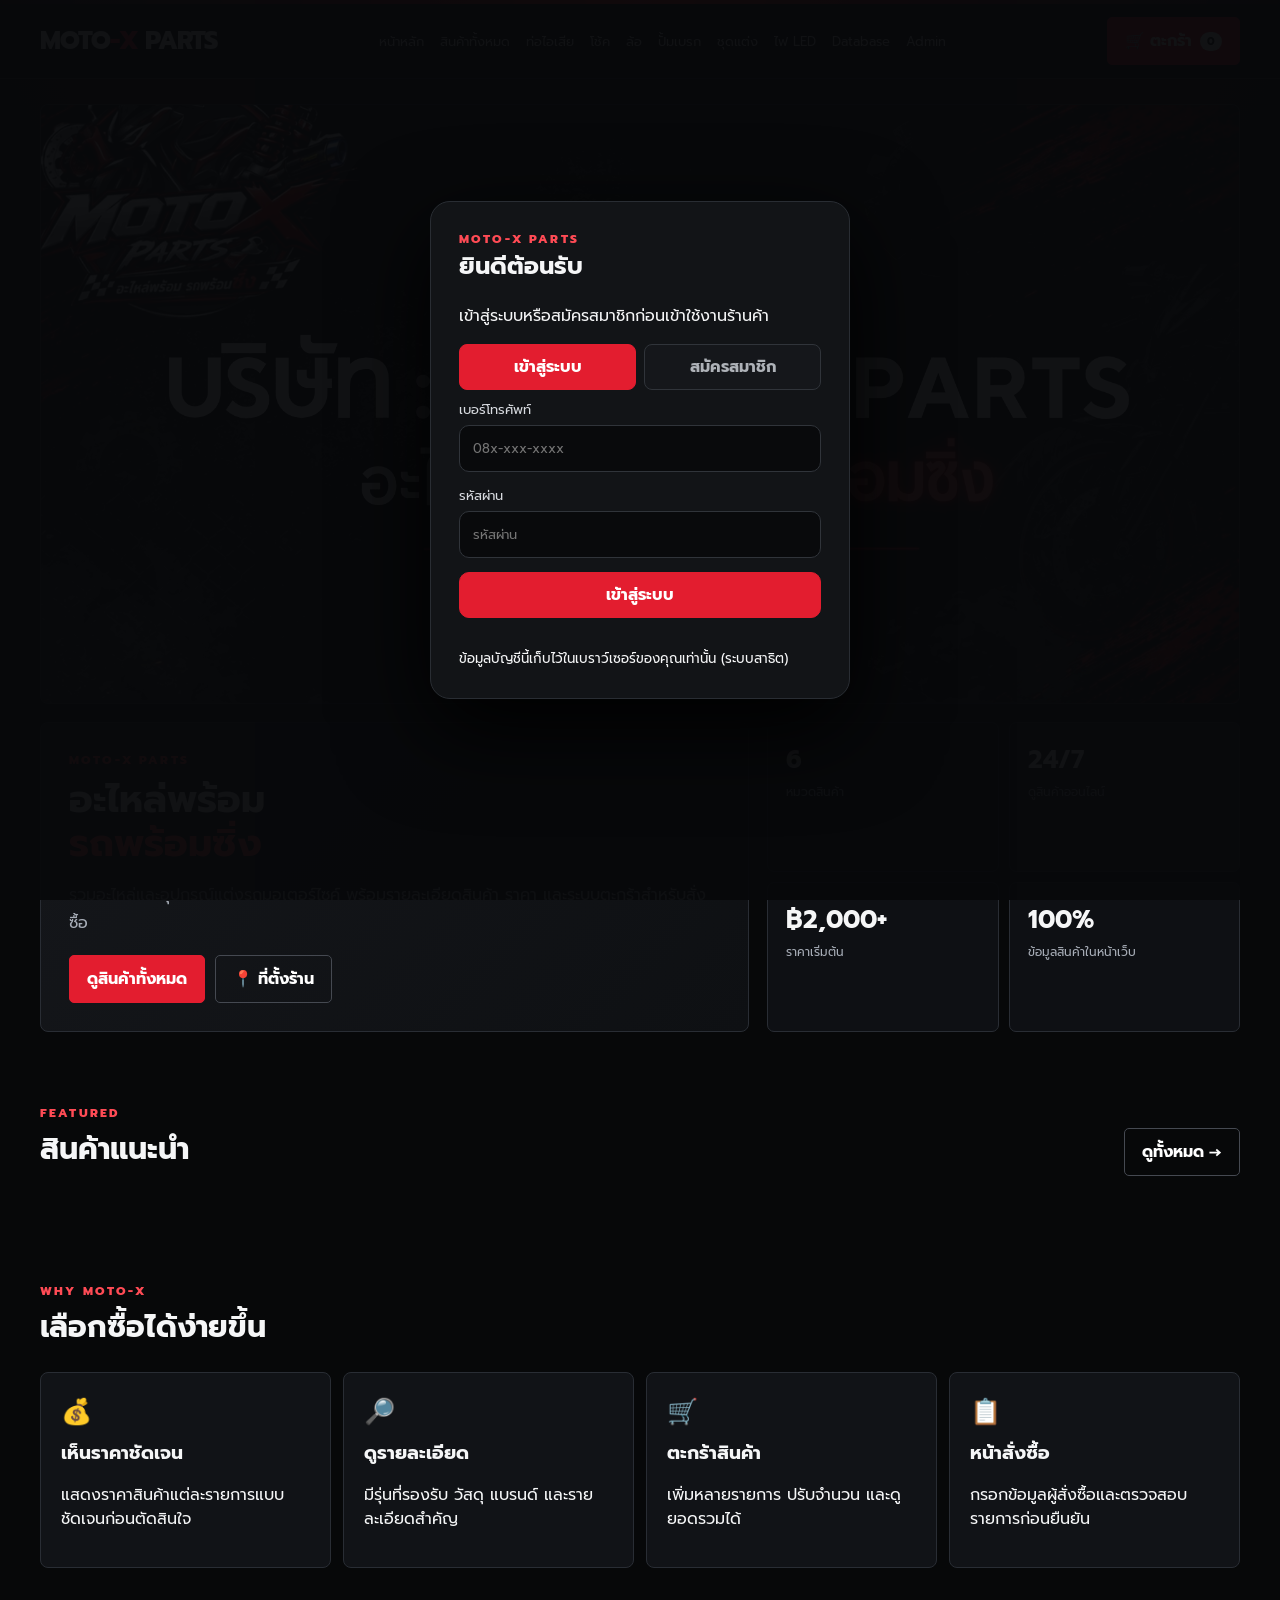
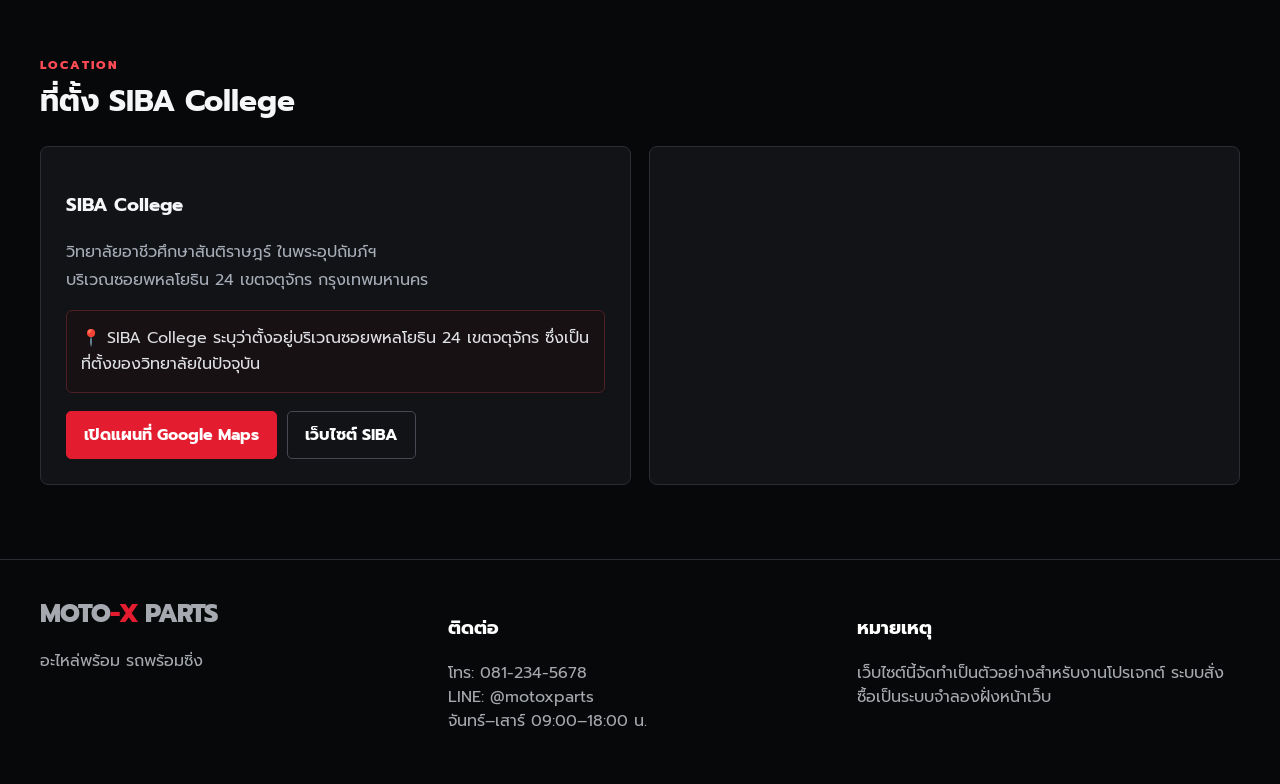
<file: index.html>
<!doctype html><html lang="th"><head><meta charset="utf-8"><meta name="viewport" content="width=device-width,initial-scale=1"><title>MOTO-X PARTS | อะไหล่พร้อม รถพร้อมซิ่ง</title><link rel="stylesheet" href="assets/style.css"></head><body><div class="topline"></div><header><div class="head"><a class="brand" href="index.html">MOTO<span>-X</span> PARTS</a><input type="checkbox" id="navToggle" class="nav-toggle"><label for="navToggle" class="nav-burger" aria-label="เปิดเมนู">☰</label><nav class="nav"><a href="index.html">หน้าหลัก</a><a href="products.html">สินค้าทั้งหมด</a><a href="products.html?cat=exhaust">ท่อไอเสีย</a><a href="products.html?cat=suspension">โช้ค</a><a href="products.html?cat=wheels">ล้อ</a><a href="products.html?cat=brakes">ปั้มเบรก</a><a href="products.html?cat=bodykit">ชุดแต่ง</a><a href="products.html?cat=lights">ไฟ LED</a><a href="database.html">Database</a><a href="admin.html">Admin</a></nav><a class="btn cart-link" data-open-cart href="cart.html">🛒 ตะกร้า <span class="cart-count" data-cart-count>0</span></a></div></header><main><section class="hero"><div class="wrap"><img src="assets/banner.jpg" alt="MOTO-X PARTS Banner"><div class="hero-copy"><div class="hero-card"><div class="eyebrow">MOTO-X PARTS</div><h1 class="title">อะไหล่พร้อม<br><span style="color:var(--red2)">รถพร้อมซิ่ง</span></h1><p class="desc">รวมอะไหล่และอุปกรณ์แต่งรถมอเตอร์ไซค์ พร้อมรายละเอียดสินค้า ราคา และระบบตะกร้าสำหรับสั่งซื้อ</p><div class="hero-actions"><a class="btn" href="products.html">ดูสินค้าทั้งหมด</a><a class="btn ghost" href="#location">📍 ที่ตั้งร้าน</a></div></div><div class="quick-stats"><div class="stat"><b>6</b><span>หมวดสินค้า</span></div><div class="stat"><b>24/7</b><span>ดูสินค้าออนไลน์</span></div><div class="stat"><b>฿2,000+</b><span>ราคาเริ่มต้น</span></div><div class="stat"><b>100%</b><span>ข้อมูลสินค้าในหน้าเว็บ</span></div></div></div></div></section><section class="section"><div class="wrap"><div class="section-head"><div><div class="eyebrow">FEATURED</div><h2>สินค้าแนะนำ</h2></div><a class="btn ghost" href="products.html">ดูทั้งหมด →</a></div><div id="featured" class="grid"></div></div></section><section class="section"><div class="wrap"><div class="section-head"><div><div class="eyebrow">WHY MOTO-X</div><h2>เลือกซื้อได้ง่ายขึ้น</h2></div></div><div class="features"><div class="feature"><div class="icon">💰</div><h3>เห็นราคาชัดเจน</h3><p>แสดงราคาสินค้าแต่ละรายการแบบชัดเจนก่อนตัดสินใจ</p></div><div class="feature"><div class="icon">🔎</div><h3>ดูรายละเอียด</h3><p>มีรุ่นที่รองรับ วัสดุ แบรนด์ และรายละเอียดสำคัญ</p></div><div class="feature"><div class="icon">🛒</div><h3>ตะกร้าสินค้า</h3><p>เพิ่มหลายรายการ ปรับจำนวน และดูยอดรวมได้</p></div><div class="feature"><div class="icon">📋</div><h3>หน้าสั่งซื้อ</h3><p>กรอกข้อมูลผู้สั่งซื้อและตรวจสอบรายการก่อนยืนยัน</p></div></div></div></section><section id="location" class="section"><div class="wrap"><div class="section-head"><div><div class="eyebrow">LOCATION</div><h2>ที่ตั้ง SIBA College</h2></div></div><div class="location"><div class="location-card"><h3>SIBA College</h3><p class="desc">วิทยาลัยอาชีวศึกษาสันติราษฎร์ ในพระอุปถัมภ์ฯ<br>บริเวณซอยพหลโยธิน 24 เขตจตุจักร กรุงเทพมหานคร</p><div class="notice">📍 SIBA College ระบุว่าตั้งอยู่บริเวณซอยพหลโยธิน 24 เขตจตุจักร ซึ่งเป็นที่ตั้งของวิทยาลัยในปัจจุบัน</div><div class="hero-actions"><a class="btn" target="_blank" href="https://www.google.com/maps/search/?api=1&query=SIBA+College+Phahonyothin+24+Bangkok">เปิดแผนที่ Google Maps</a><a class="btn ghost" href="https://www.siba.ac.th/" target="_blank">เว็บไซต์ SIBA</a></div></div><div class="map-card"><iframe loading="lazy" src="https://www.google.com/maps?q=SIBA%20College%20Phahonyothin%2024%20Bangkok&output=embed"></iframe></div></div></div></section></main><footer class="footer"><div class="wrap footergrid"><div><div class="brand">MOTO<span>-X</span> PARTS</div><p>อะไหล่พร้อม รถพร้อมซิ่ง</p></div><div><h3>ติดต่อ</h3><p>โทร: 081-234-5678<br>LINE: @motoxparts<br>จันทร์–เสาร์ 09:00–18:00 น.</p></div><div><h3>หมายเหตุ</h3><p>เว็บไซต์นี้จัดทำเป็นตัวอย่างสำหรับงานโปรเจกต์ ระบบสั่งซื้อเป็นระบบจำลองฝั่งหน้าเว็บ</p></div></div></footer><div id="drawerShade" class="drawer-shade"></div><aside id="drawer" class="drawer"><div class="drawer-head"><b>🛒 ตะกร้าของคุณ</b><button class="btn ghost" data-close-cart>ปิด</button></div><div id="drawerItems" class="drawer-items"></div><div class="drawer-foot"><div class="drawer-total"><span>รวม</span><span id="drawerTotal">฿0</span></div><a class="btn" style="width:100%" href="cart.html">ดูตะกร้า / สั่งซื้อ</a></div></aside><script src="assets/data.js"></script><script src="assets/app.js"></script></body></html>
</file>
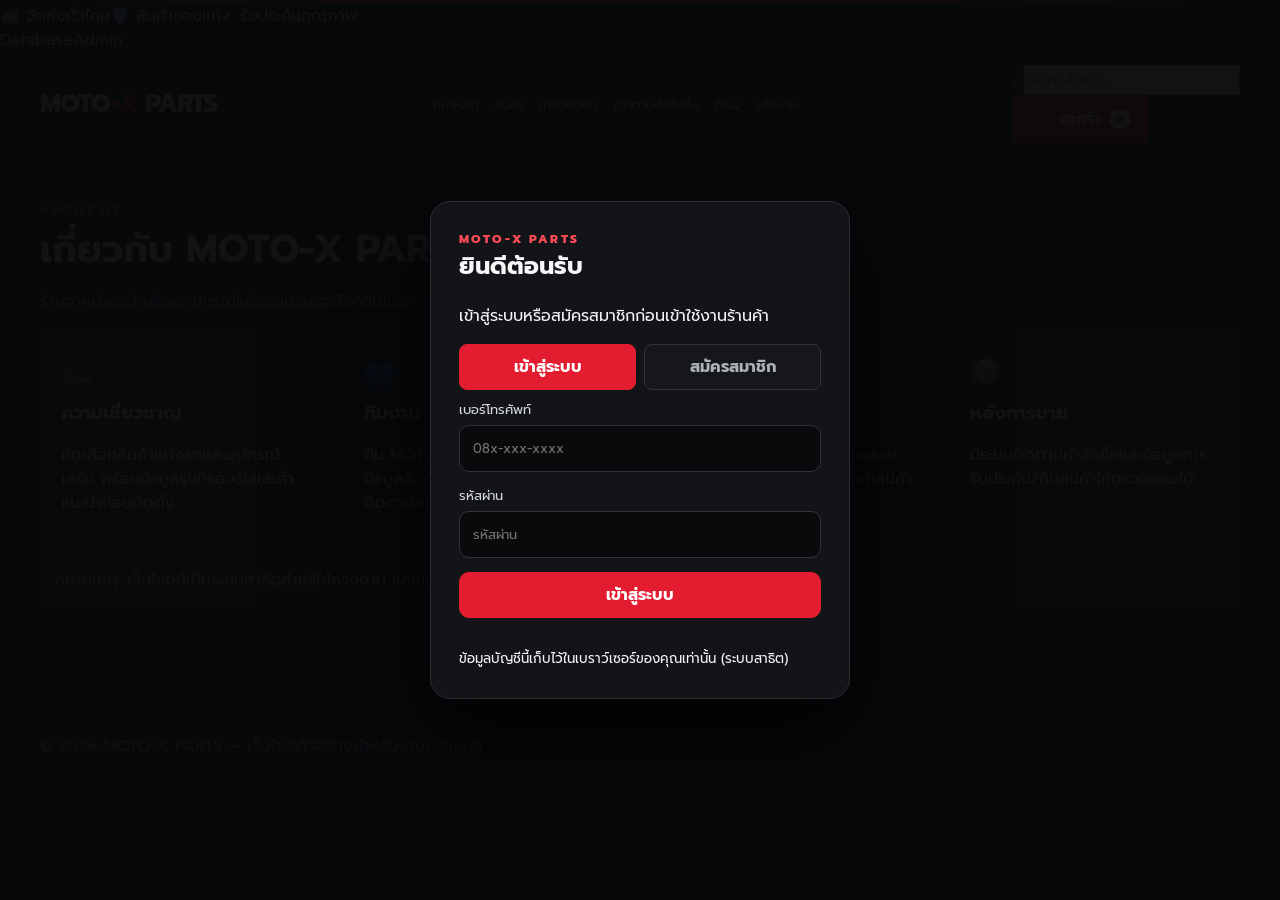
<file: about.html>
<!doctype html><html lang="th"><head><meta charset="utf-8"><meta name="viewport" content="width=device-width,initial-scale=1"><title>MOTO-X PARTS | เกี่ยวกับเรา</title><link rel="stylesheet" href="assets/style.css"></head><body><div class="topline"></div>
<header class="site-header">
  <div class="utility-bar">
    <div class="utility-inner">
      <div class="utility-links">
        <span>🚚 จัดส่งทั่วไทย</span><i></i><span>🛡️ สินค้าของแท้</span><i></i><span>✓ รับประกันคุณภาพ</span>
      </div>
      <div class="utility-account"><span id="customerChip"></span><a href="database.html" class="utility-admin">Database</a><a href="admin.html" class="utility-admin">Admin</a></div>
    </div>
  </div>
  <div class="main-header">
    <div class="head">
      <a class="brand" href="index.html">MOTO<span>-X</span> PARTS</a>
      <input type="checkbox" id="navToggle" class="nav-toggle">
      <label for="navToggle" class="nav-burger" aria-label="เปิดเมนู">☰</label>
      <nav class="nav">
        <a href="index.html">หน้าหลัก</a>
        <a href="products.html">สินค้า</a>
        <a href="about.html">เกี่ยวกับเรา</a>
        
        <a href="track.html">ติดตามคำสั่งซื้อ</a>
        <a href="faq.html">FAQ</a>
        <a href="faq.html#policy">นโยบาย</a>
      </nav>
      <div class="header-actions">
        <div class="header-search"><span>⌕</span><input id="headerSearch" type="search" placeholder="ค้นหาสินค้า..." aria-label="ค้นหาสินค้า"></div>
        <a class="btn cart-link" data-open-cart href="cart.html">🛒 <span class="cart-label">ตะกร้า</span> <span class="cart-count" data-cart-count>0</span></a>
      </div>
    </div>
  </div>
</header><main class="section"><div class="wrap"><div class="eyebrow">ABOUT US</div><h1 class="title">เกี่ยวกับ MOTO-X PARTS</h1><p class="desc">ร้านจำหน่ายอะไหล่และอุปกรณ์แต่งรถมอเตอร์ไซค์ที่เน้นข้อมูลสินค้า ราคา และการสั่งซื้อที่เข้าใจง่าย</p><div class="features"><div class="feature"><div class="icon">🏍️</div><h3>ความเชี่ยวชาญ</h3><p>คัดเลือกสินค้าแต่งรถและอุปกรณ์เสริม พร้อมข้อมูลรุ่นที่รองรับและคำแนะนำก่อนติดตั้ง</p></div><div class="feature"><div class="icon">👥</div><h3>ทีมงาน</h3><p>ทีม MOTO-X PARTS ดูแลตั้งแต่ข้อมูลสินค้า การรับออเดอร์ ไปจนถึงติดตามสถานะคำสั่งซื้อ</p></div><div class="feature"><div class="icon">🛠️</div><h3>บริการ</h3><p>ช่วยตรวจสอบรุ่นรถ ขนาด และรายละเอียดสินค้า เพื่อให้ลูกค้าเลือกสินค้าได้เหมาะสม</p></div><div class="feature"><div class="icon">📦</div><h3>หลังการขาย</h3><p>มีระบบติดตามคำสั่งซื้อและข้อมูลการรับประกัน/คืนสินค้าให้ตรวจสอบได้</p></div></div><div class="notice">หมายเหตุ: เว็บไซต์นี้เป็นระบบสาธิตสำหรับโครงงาน และข้อมูลการชำระเงินยังไม่เชื่อมต่อระบบเงินจริง</div></div></main><footer class="footer"><div class="wrap"><p>© 2026 MOTO-X PARTS — เว็บไซต์ตัวอย่างสำหรับงานโปรเจกต์</p></div></footer><script src="assets/data.js"></script><script src="assets/app.js"></script></body></html>
</file>
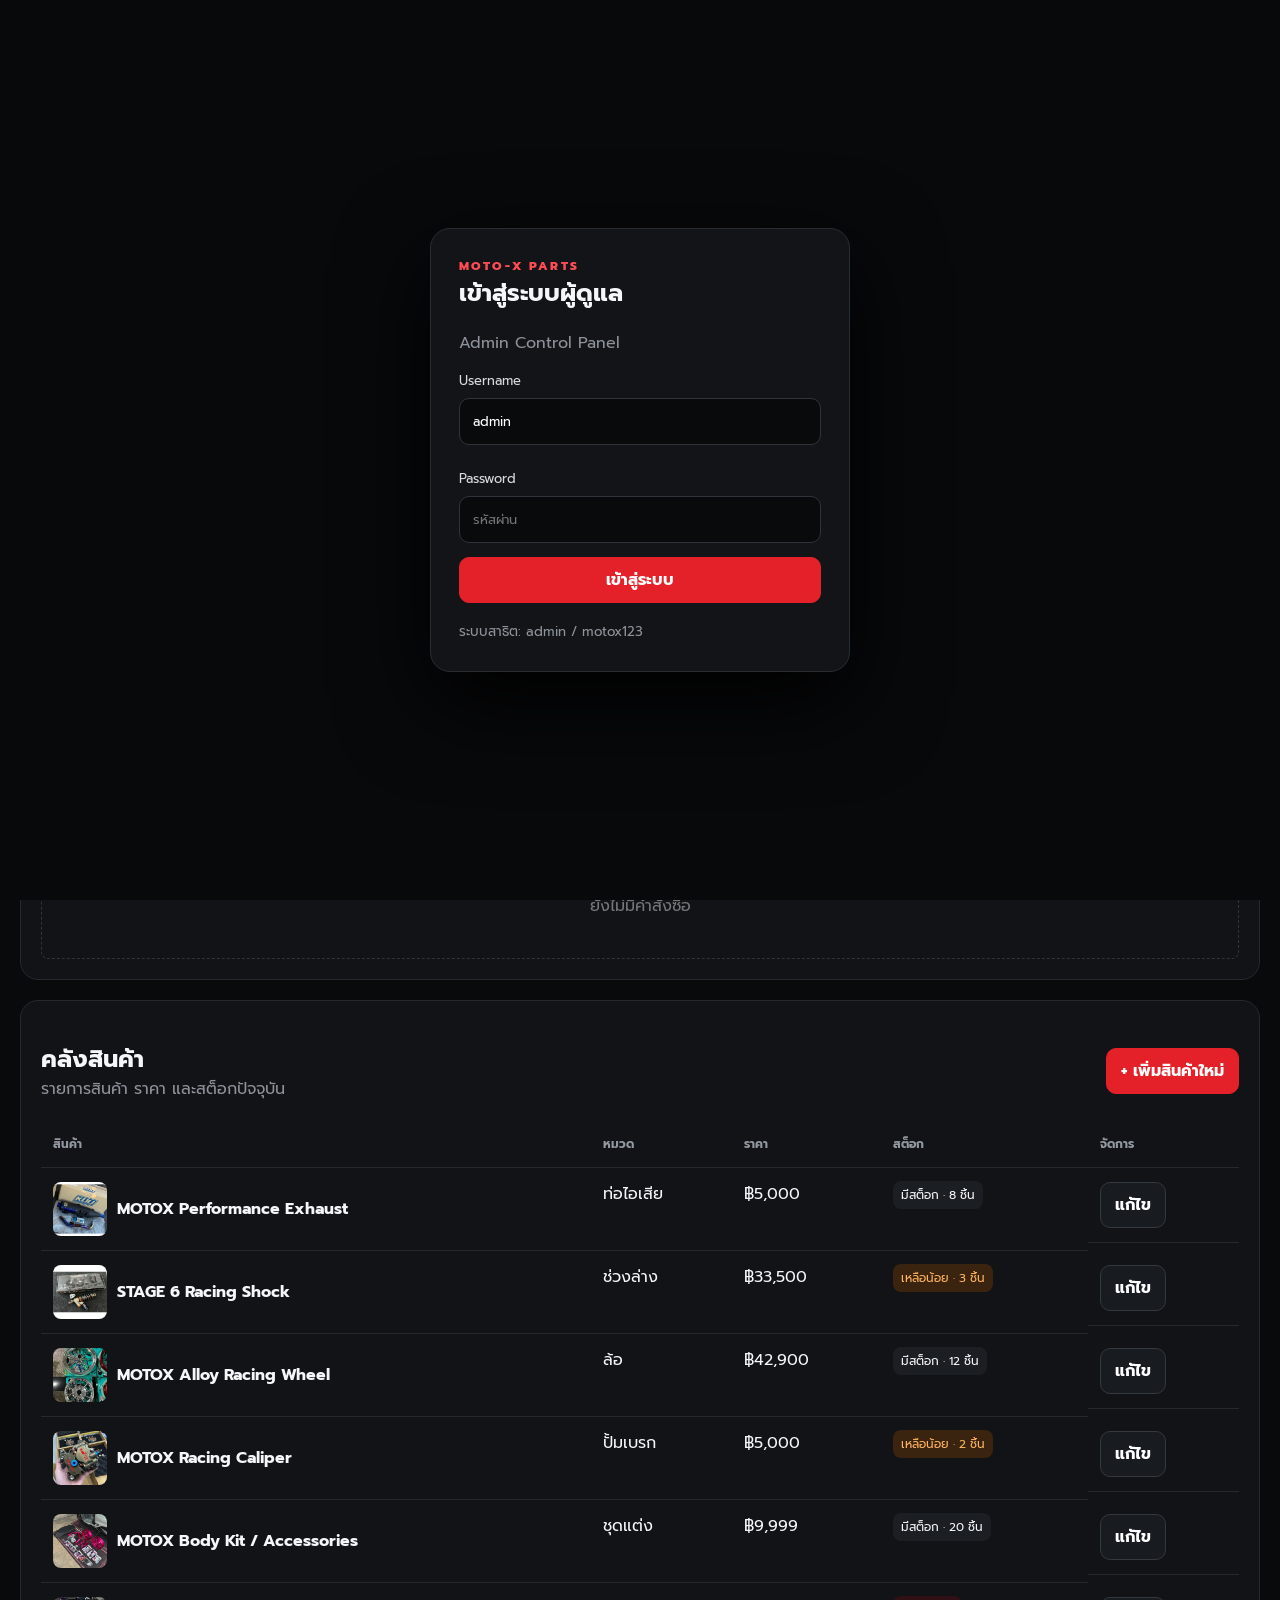
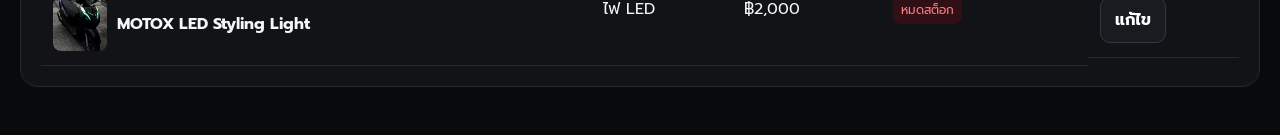
<file: admin.html>
<!doctype html><html lang="th"><head><meta charset="utf-8"><meta name="viewport" content="width=device-width,initial-scale=1"><title>MOTO-X PARTS | Admin Dashboard</title><link rel="stylesheet" href="assets/style.css"><style>
body{background:#090a0c}.admin{max-width:1400px;margin:auto;padding:28px 20px}.admin-head{display:flex;justify-content:space-between;align-items:center;gap:16px;margin-bottom:24px}.admin-title h1{margin:0;font-size:30px}.muted{color:#8e939b}.badge{display:inline-flex;padding:6px 10px;border-radius:99px;font-size:12px;font-weight:700;background:#192019;color:#75e08b}.cards{display:grid;grid-template-columns:repeat(4,1fr);gap:14px;margin-bottom:14px}.stat{background:#121417;border:1px solid #25282d;border-radius:16px;padding:20px}.stat .label{color:#9ba0a8;font-size:13px}.stat .num{font-size:30px;font-weight:800;margin-top:8px}.stat.warn .num{color:#ffb35c}.panel{background:#111316;border:1px solid #25282d;border-radius:18px;padding:20px;margin-bottom:20px}.toolbar{display:flex;gap:10px;flex-wrap:wrap;justify-content:space-between;align-items:center}.search{background:#0a0b0d;border:1px solid #30343a;color:#fff;border-radius:10px;padding:11px 13px;min-width:260px}.btn2{border:1px solid #34383f;background:#181b20;color:#fff;border-radius:10px;padding:10px 14px;cursor:pointer}.btn2.primary{background:#e42128;border-color:#e42128}.btn2.danger{background:#2a1215;border-color:#6b2525;color:#ff9a9a}.btn2:hover{filter:brightness(1.12)}.table-wrap{overflow:auto;margin-top:16px}.table{width:100%;border-collapse:collapse;min-width:900px}.table th,.table td{padding:14px 12px;border-bottom:1px solid #25282d;text-align:left;vertical-align:top}.table th{font-size:12px;color:#9298a1;text-transform:uppercase}.status{border:0;border-radius:8px;padding:7px 9px;background:#191c21;color:#fff}.status.pending{color:#ffd166}.status.processing{color:#7cc7ff}.status.done{color:#7ee787}.status.cancel{color:#ff7777}.pill{font-size:12px;padding:5px 8px;border-radius:8px;background:#1b1e23}.pill.low{background:#3a2410;color:#ffb35c}.pill.out{background:#301014;color:#ff7a81}.empty{padding:40px;text-align:center;color:#777}.warn-list{display:flex;flex-direction:column;gap:8px}.warn-row{display:flex;justify-content:space-between;align-items:center;background:#181b20;border:1px solid #292d33;border-radius:10px;padding:10px 14px;font-size:13px}.login{position:fixed;inset:0;background:#08090b;display:flex;align-items:center;justify-content:center;z-index:50}.login-box{width:min(420px,92%);background:#121417;border:1px solid #292d33;border-radius:20px;padding:28px;box-shadow:0 30px 90px #000}.login-box h2{margin-top:0}.login-box input{width:100%;box-sizing:border-box;margin:8px 0 14px;padding:13px;background:#090a0c;border:1px solid #30343a;color:white;border-radius:10px}.modal{position:fixed;inset:0;background:#000b;display:none;align-items:center;justify-content:center;padding:20px;z-index:40}.modal.show{display:flex}.modal-box{max-width:760px;width:100%;max-height:85vh;overflow:auto;background:#111316;border:1px solid #30343a;border-radius:18px;padding:24px}.detail-grid{display:grid;grid-template-columns:1fr 1fr;gap:12px}.detail{background:#181b20;border-radius:12px;padding:12px}.detail small{display:block;color:#858b94;margin-bottom:4px}.form-grid{display:grid;grid-template-columns:1fr 1fr;gap:12px;margin-top:14px}.form-grid label{font-size:13px;color:#d8dbe0;display:block}.form-grid input,.form-grid textarea{width:100%;box-sizing:border-box;margin-top:6px;padding:11px;background:#090a0c;border:1px solid #30343a;color:#fff;border-radius:8px}.form-grid .full{grid-column:1/-1}.product-table td img{width:54px;height:54px;object-fit:cover;border-radius:8px}@media(max-width:900px){.cards{grid-template-columns:repeat(2,1fr)}}@media(max-width:600px){.cards{grid-template-columns:1fr}.admin-head{align-items:flex-start;flex-direction:column}.detail-grid,.form-grid{grid-template-columns:1fr}.search{min-width:100%}}
</style></head><body>
<div id="login" class="login"><div class="login-box"><div class="eyebrow">MOTO-X PARTS</div><h2>เข้าสู่ระบบผู้ดูแล</h2><p class="muted">Admin Control Panel</p><label>Username<input id="user" value="admin"></label><label>Password<input id="pass" type="password" placeholder="รหัสผ่าน"></label><button class="btn2 primary" style="width:100%" onclick="login()">เข้าสู่ระบบ</button><p id="loginMsg" style="color:#ff7777"></p><small class="muted">ระบบสาธิต: admin / motox123</small></div></div>
<header><div class="head"><a class="brand" href="index.html">MOTO<span>-X</span> PARTS</a><input type="checkbox" id="navToggle" class="nav-toggle"><label for="navToggle" class="nav-burger" aria-label="เปิดเมนู">☰</label><nav class="nav"><a href="index.html">หน้าหลัก</a><a href="products.html">สินค้าทั้งหมด</a><a href="cart.html">ตะกร้า</a><a href="checkout.html">สั่งซื้อ</a><a href="database.html">Database</a><a href="admin.html">Admin</a></nav></div></header>
<main class="admin"><div class="admin-head"><div class="admin-title"><div class="eyebrow">ADMIN CONTROL PANEL</div><h1>ศูนย์จัดการ MOTO-X PARTS</h1><p class="muted">จัดการคำสั่งซื้อ สินค้า และข้อมูลการขายจากระบบเว็บไซต์</p></div><div><span class="badge">● SYSTEM ONLINE</span> <button class="btn2" onclick="logout()">ออกจากระบบ</button></div></div>
<section class="cards"><div class="stat"><div class="label">คำสั่งซื้อทั้งหมด</div><div class="num" id="ordersN">0</div></div><div class="stat"><div class="label">ยอดขายรวม</div><div class="num" id="salesN">฿0</div></div><div class="stat"><div class="label">ลูกค้า</div><div class="num" id="customersN">0</div></div><div class="stat"><div class="label">สินค้าในระบบ</div><div class="num" id="productsN">0</div></div></section>
<section class="cards" style="grid-template-columns:1fr"><div class="stat warn"><div class="label">⚠ สินค้าใกล้หมด / หมดสต็อก</div><div class="num" id="lowStockN">0</div><div id="lowStockList" class="warn-list" style="margin-top:12px"></div></div></section>
<section class="panel"><div class="toolbar"><div><h2 style="margin:0">คำสั่งซื้อล่าสุด</h2><span class="muted">ข้อมูลจะขึ้นที่นี่ทันทีเมื่อมีการกดยืนยันสั่งซื้อ</span></div><div><input class="search" id="search" placeholder="ค้นหาเลขออเดอร์ / ชื่อลูกค้า / เบอร์โทร" oninput="renderOrders()"> <button class="btn2" onclick="exportJSON()">Export JSON</button><button class="btn2" onclick="exportCSV()">Export CSV</button></div></div><div class="table-wrap"><table class="table"><thead><tr><th>Order</th><th>วันที่</th><th>ลูกค้า</th><th>รายการ</th><th>ยอดรวม</th><th>สถานะ</th><th></th></tr></thead><tbody id="orders"></tbody></table></div><div id="empty" class="empty" style="display:none">ยังไม่มีคำสั่งซื้อ</div></section>
<section class="panel"><div class="toolbar"><div><h2 style="margin:0">คลังสินค้า</h2><span class="muted">รายการสินค้า ราคา และสต็อกปัจจุบัน</span></div><button class="btn2 primary" onclick="openProductModal()">+ เพิ่มสินค้าใหม่</button></div><div class="table-wrap"><table class="table product-table"><thead><tr><th>สินค้า</th><th>หมวด</th><th>ราคา</th><th>สต็อก</th><th>จัดการ</th></tr></thead><tbody id="products"></tbody></table></div></section></main>
<div id="modal" class="modal"><div class="modal-box"><div style="display:flex;justify-content:space-between;gap:10px"><h2 id="modalTitle">รายละเอียดคำสั่งซื้อ</h2><button class="btn2" onclick="closeModal()">ปิด</button></div><div id="modalBody"></div></div></div>
<div id="productModal" class="modal"><div class="modal-box"><div style="display:flex;justify-content:space-between;gap:10px"><h2 id="pmTitle">เพิ่มสินค้าใหม่</h2><button class="btn2" onclick="closeProductModal()">ปิด</button></div>
<input type="hidden" id="pmId">
<div class="form-grid">
<label class="full">ชื่อสินค้า*<input id="pmName" placeholder="เช่น MOTOX Racing Grip"></label>
<label>หมวดหมู่<input id="pmCat" placeholder="เช่น อุปกรณ์แต่งรถ"></label>
<label>ราคา (บาท)<input id="pmPrice" type="number" min="0" placeholder="0"></label>
<label>จำนวนสต็อก<input id="pmQty" type="number" min="0" placeholder="0"></label>
<label>รูปภาพ (path)<input id="pmImg" placeholder="assets/xxx.png"></label>
<label class="full">รายละเอียดสินค้า<textarea id="pmDesc" rows="3" placeholder="คำอธิบายสินค้า"></textarea></label>
</div>
<div style="display:flex;gap:10px;margin-top:16px"><button class="btn2 primary" style="flex:1" onclick="saveProductModal()">บันทึก</button><button class="btn2" onclick="closeProductModal()">ยกเลิก</button></div>
</div></div>
<script src="assets/data.js"></script><script>
const money=n=>'฿'+new Intl.NumberFormat('th-TH').format(n||0);const orders=()=>JSON.parse(localStorage.getItem('motox_orders')||'[]');
function login(){if(document.getElementById('user').value==='admin'&&document.getElementById('pass').value==='motox123'){sessionStorage.setItem('motox_admin','1');document.getElementById('login').style.display='none';draw()}else document.getElementById('loginMsg').textContent='Username หรือ Password ไม่ถูกต้อง'}
function logout(){sessionStorage.removeItem('motox_admin');location.reload()} if(sessionStorage.getItem('motox_admin')==='1')document.getElementById('login').style.display='none';
function statusClass(s){return s==='จัดส่งแล้ว'?'done':s==='กำลังจัดเตรียม'?'processing':s==='ยกเลิก'?'cancel':'pending'}
function renderOrders(){const q=(document.getElementById('search').value||'').toLowerCase();const os=orders().filter(o=>JSON.stringify(o).toLowerCase().includes(q));document.getElementById('empty').style.display=os.length?'none':'block';document.getElementById('orders').innerHTML=os.map(o=>`<tr><td><b>${o.order_no}</b></td><td>${o.created_at||'-'}</td><td><b>${o.customer?.name||'-'}</b><br><span class="muted">${o.customer?.phone||''}</span></td><td>${(o.items||[]).map(i=>`${i.name} × ${i.qty}`).join('<br>')}</td><td><b>${money(o.total)}</b></td><td><select class="status ${statusClass(o.status)}" onchange="changeStatus('${o.order_no}',this.value)"><option ${o.status==='รอดำเนินการ'?'selected':''}>รอดำเนินการ</option><option ${o.status==='กำลังจัดเตรียม'?'selected':''}>กำลังจัดเตรียม</option><option ${o.status==='จัดส่งแล้ว'?'selected':''}>จัดส่งแล้ว</option><option ${o.status==='ยกเลิก'?'selected':''}>ยกเลิก</option></select></td><td style="display:flex;gap:6px;flex-wrap:wrap"><button class="btn2" onclick="viewOrder('${o.order_no}')">ดูรายละเอียด</button><button class="btn2 danger" onclick="deleteOrder('${o.order_no}')">ลบ</button></td></tr>`).join('')}
function changeStatus(no,status){let os=orders();const i=os.findIndex(o=>o.order_no===no);if(i>=0){os[i].status=status;localStorage.setItem('motox_orders',JSON.stringify(os));renderOrders()}}
function deleteOrder(no){if(!confirm('ต้องการลบคำสั่งซื้อ '+no+' ใช่หรือไม่? การลบนี้ไม่สามารถย้อนกลับได้')) return;const os=orders().filter(o=>o.order_no!==no);localStorage.setItem('motox_orders',JSON.stringify(os));draw()}
function viewOrder(no){const o=orders().find(x=>x.order_no===no);if(!o)return;document.getElementById('modalTitle').textContent='คำสั่งซื้อ '+o.order_no;document.getElementById('modalBody').innerHTML=`<div class="detail-grid"><div class="detail"><small>ลูกค้า</small>${o.customer?.name||'-'}</div><div class="detail"><small>โทรศัพท์</small>${o.customer?.phone||'-'}</div><div class="detail"><small>อีเมล</small>${o.customer?.email||'-'}</div><div class="detail"><small>วิธีรับสินค้า</small>${o.delivery||'-'}</div><div class="detail"><small>การชำระเงิน</small>${o.payment||'-'}</div><div class="detail"><small>วันที่</small>${o.created_at||'-'}</div></div><div class="detail" style="margin-top:12px"><small>ที่อยู่</small>${o.address||'-'}</div><div class="detail" style="margin-top:12px"><small>สินค้า</small>${(o.items||[]).map(i=>`<div style="display:flex;justify-content:space-between;border-bottom:1px solid #2a2d32;padding:10px 0"><span>${i.name} × ${i.qty}</span><b>${money(i.total)}</b></div>`).join('')}<div style="display:flex;justify-content:space-between;padding-top:14px;font-size:20px"><b>ยอดรวม</b><b>${money(o.total)}</b></div></div><div class="detail" style="margin-top:12px"><small>หมายเหตุ</small>${o.note||'-'}</div>`;document.getElementById('modal').classList.add('show')}
function closeModal(){document.getElementById('modal').classList.remove('show')}
function stockPill(p){const q=p.qty??0;if(q<=0)return`<span class="pill out">หมดสต็อก</span>`;if(q<=LOW_STOCK_THRESHOLD)return`<span class="pill low">เหลือน้อย · ${q} ชิ้น</span>`;return`<span class="pill">มีสต็อก · ${q} ชิ้น</span>`}
function renderProducts(){document.getElementById('products').innerHTML=getAllProducts().map(p=>`<tr><td><div style="display:flex;gap:10px;align-items:center"><img src="${p.img}" onerror="this.style.display='none'"><b>${p.name}</b></div></td><td>${p.cat||'-'}</td><td>${money(p.price)}</td><td>${stockPill(p)}</td><td style="display:flex;gap:6px;flex-wrap:wrap"><button class="btn2" onclick="openProductModal('${p.id}')">แก้ไข</button>${isCustomProduct(p.id)?`<button class="btn2 danger" onclick="deleteProductAdmin('${p.id}')">ลบ</button>`:''}</td></tr>`).join('')}
function renderLowStock(){const list=getAllProducts().filter(p=>(p.qty??0)<=LOW_STOCK_THRESHOLD);document.getElementById('lowStockN').textContent=list.length;const el=document.getElementById('lowStockList');el.innerHTML=list.length?list.map(p=>`<div class="warn-row"><span>${p.name}</span>${stockPill(p)}</div>`).join(''):'<div class="muted" style="font-size:13px">ยังไม่มีสินค้าที่ใกล้หมดหรือหมดสต็อก</div>'}
function draw(){const os=orders();document.getElementById('ordersN').textContent=os.length;document.getElementById('salesN').textContent=money(os.reduce((s,o)=>s+(o.total||0),0));document.getElementById('customersN').textContent=new Set(os.map(o=>o.customer?.phone||o.customer?.email||o.customer?.name)).size;document.getElementById('productsN').textContent=getAllProducts().length;renderOrders();renderProducts();renderLowStock()}
function slugify(s){const base=s.toString().toLowerCase().trim().replace(/[^a-z0-9ก-๙]+/g,'-').replace(/(^-|-$)/g,'')||'product';let id='p-'+base,n=1;const all=getAllProducts();while(all.some(p=>p.id===id)){id='p-'+base+'-'+(++n)}return id}
function openProductModal(id){
  const editing=!!id;const p=editing?getAllProducts().find(x=>x.id===id):null;
  document.getElementById('pmTitle').textContent=editing?'แก้ไขสินค้า':'เพิ่มสินค้าใหม่';
  document.getElementById('pmId').value=editing?id:'';
  document.getElementById('pmName').value=p?.name||'';
  document.getElementById('pmCat').value=p?.cat||'';
  document.getElementById('pmPrice').value=p?.price??'';
  document.getElementById('pmQty').value=p?.qty??'';
  document.getElementById('pmImg').value=p?.img||'';
  document.getElementById('pmDesc').value=p?.desc||'';
  document.getElementById('productModal').classList.add('show');
}
function closeProductModal(){document.getElementById('productModal').classList.remove('show')}
function saveProductModal(){
  const id=document.getElementById('pmId').value;
  const name=document.getElementById('pmName').value.trim();
  const cat=document.getElementById('pmCat').value.trim();
  const price=+document.getElementById('pmPrice').value||0;
  const qty=Math.max(0,+document.getElementById('pmQty').value||0);
  const img=document.getElementById('pmImg').value.trim();
  const desc=document.getElementById('pmDesc').value.trim();
  if(!name){alert('กรุณากรอกชื่อสินค้า');return}
  if(id){
    if(isCustomProduct(id))updateCustomProduct(id,{name,cat,price,qty,img:img||undefined,desc});
    else saveProductOverride(id,{name,cat,price,qty,img:img||undefined,desc});
  }else{
    addCustomProduct({id:slugify(name),cat:cat||'อื่นๆ',name,price,qty,img:img||'assets/bodykit.png',desc,fit:'-',material:'-',brand:'MOTOX',stock:'เพิ่มโดยแอดมิน',warranty:'ตามเงื่อนไขร้าน',details:[]});
  }
  closeProductModal();draw();
}
function deleteProductAdmin(id){if(!confirm('ต้องการลบสินค้านี้ใช่หรือไม่?'))return;deleteCustomProduct(id);draw()}
function download(name,text,type){const a=document.createElement('a');a.href=URL.createObjectURL(new Blob([text],{type}));a.download=name;a.click()}
function exportJSON(){download('motox-orders.json',JSON.stringify(orders(),null,2),'application/json')}
function exportCSV(){const rows=[['Order','Date','Customer','Phone','Total','Status'],...orders().map(o=>[o.order_no,o.created_at,o.customer?.name||'',o.customer?.phone||'',o.total||0,o.status||''])];download('motox-orders.csv',rows.map(r=>r.map(v=>'"'+String(v).replaceAll('"','""')+'"').join(',')).join('\n'),'text/csv;charset=utf-8')}
draw();
</script></body></html>
</file>
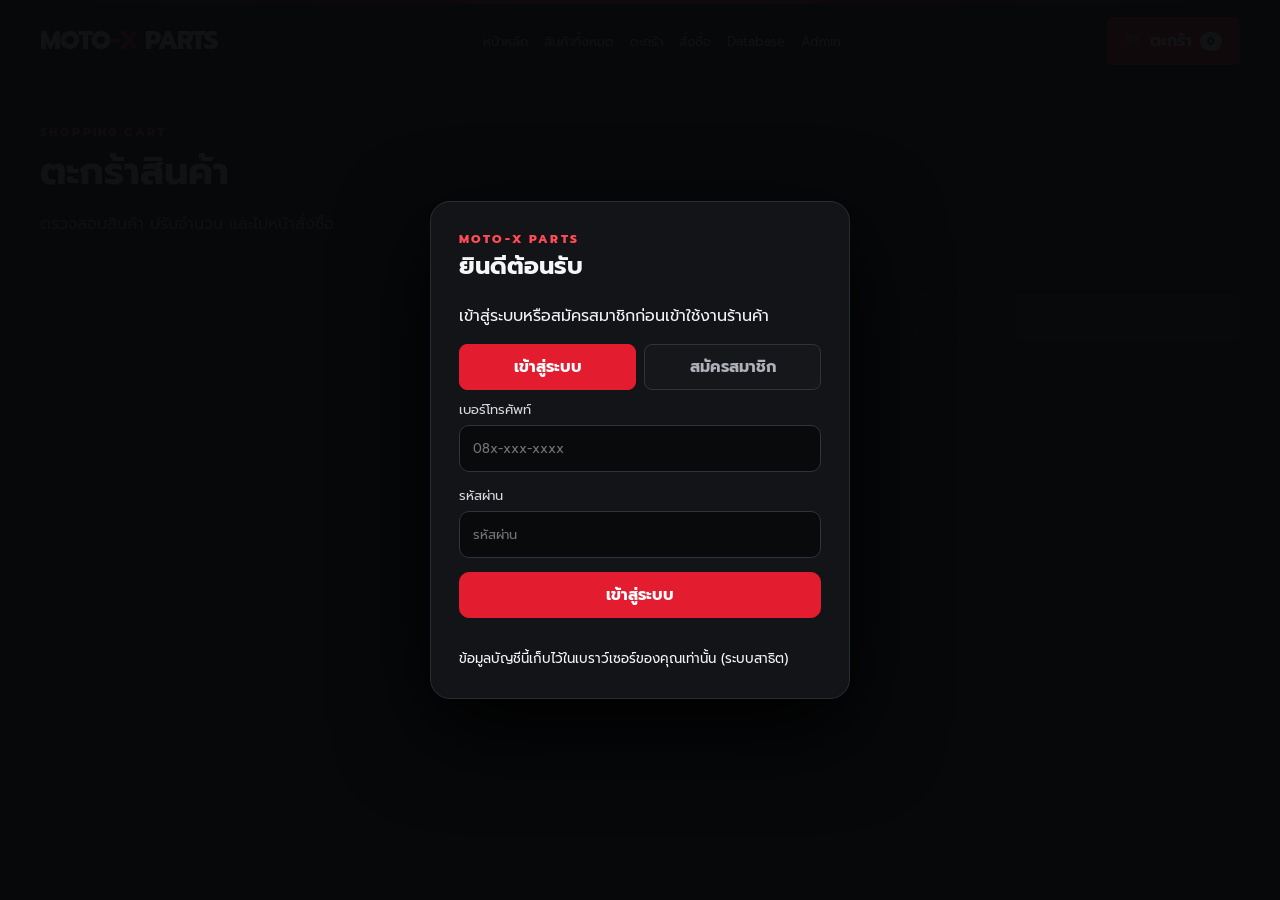
<file: cart.html>
<!doctype html><html lang="th"><head><meta charset="utf-8"><meta name="viewport" content="width=device-width,initial-scale=1"><title>MOTO-X PARTS | ตะกร้า</title><link rel="stylesheet" href="assets/style.css"></head><body><div class="topline"></div><header><div class="head"><a class="brand" href="index.html">MOTO<span>-X</span> PARTS</a><input type="checkbox" id="navToggle" class="nav-toggle"><label for="navToggle" class="nav-burger" aria-label="เปิดเมนู">☰</label><nav class="nav"><a href="index.html">หน้าหลัก</a><a href="products.html">สินค้าทั้งหมด</a><a href="cart.html">ตะกร้า</a><a href="checkout.html">สั่งซื้อ</a><a href="database.html">Database</a><a href="admin.html">Admin</a></nav><a class="btn cart-link" data-open-cart href="cart.html">🛒 ตะกร้า <span class="cart-count" data-cart-count>0</span></a></div></header><main class="section"><div class="wrap"><div class="eyebrow">SHOPPING CART</div><h1 class="title">ตะกร้าสินค้า</h1><p class="desc">ตรวจสอบสินค้า ปรับจำนวน และไปหน้าสั่งซื้อ</p><div class="cart-layout"><div id="cartItems"></div><aside id="cartSummary" class="summary"></aside></div></div></main><div id="drawerShade" class="drawer-shade"></div><aside id="drawer" class="drawer"><div class="drawer-head"><b>🛒 ตะกร้าของคุณ</b><button class="btn ghost" data-close-cart>ปิด</button></div><div id="drawerItems" class="drawer-items"></div><div class="drawer-foot"><div class="drawer-total"><span>รวม</span><span id="drawerTotal">฿0</span></div><a class="btn" style="width:100%" href="checkout.html">ไปหน้าสั่งซื้อ</a></div></aside><script src="assets/data.js"></script><script src="assets/app.js"></script></body></html>
</file>
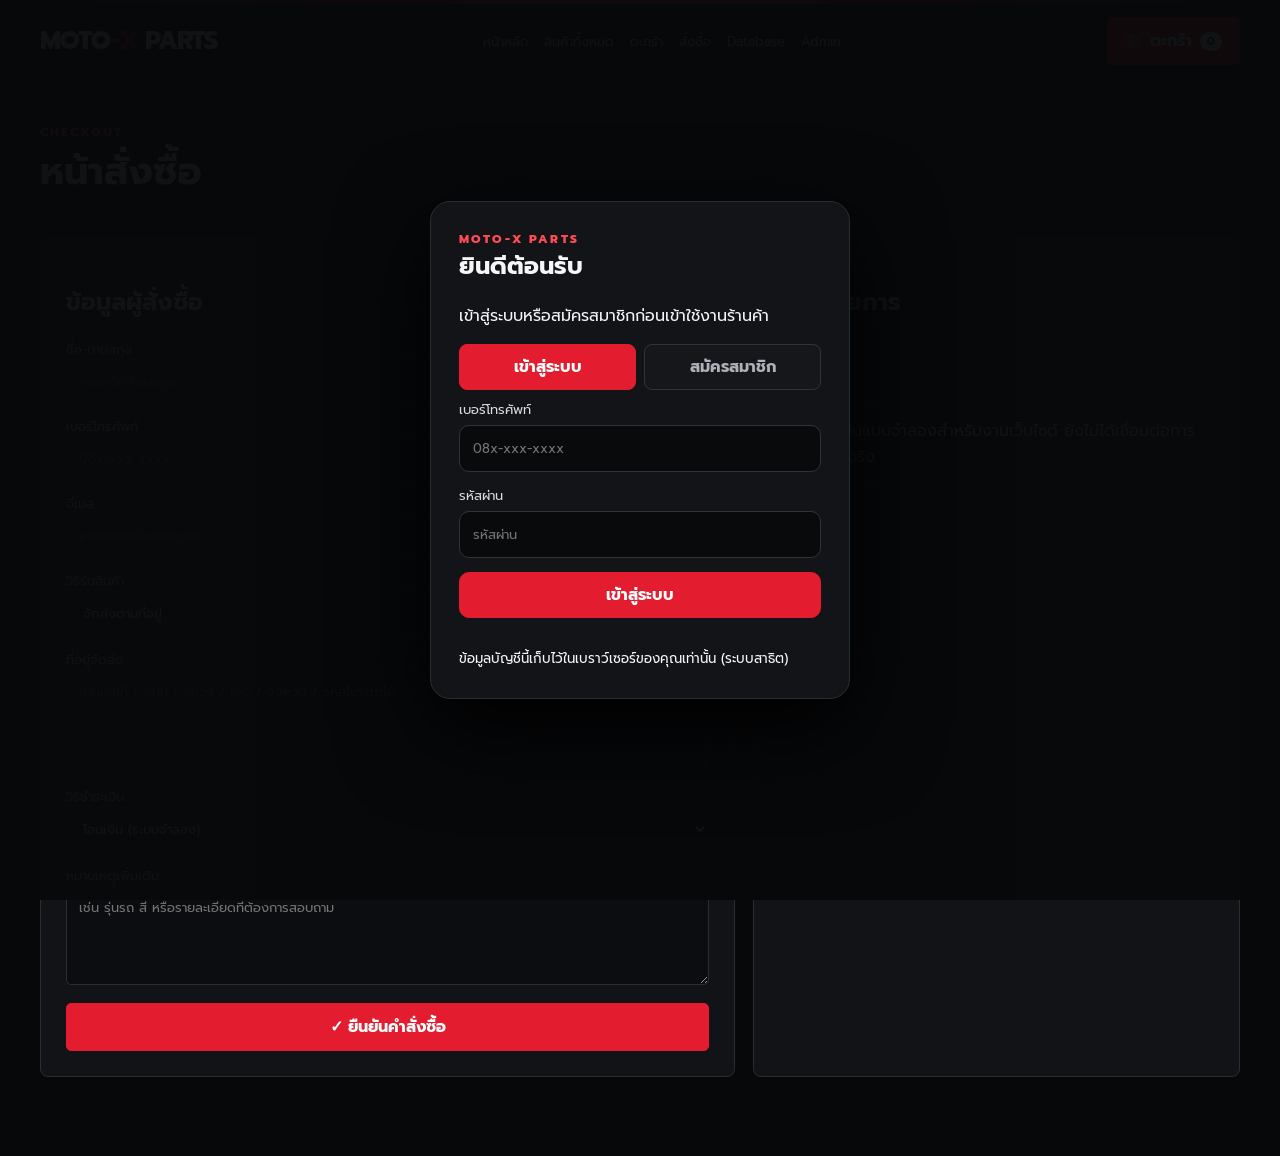
<file: checkout.html>
<!doctype html><html lang="th"><head><meta charset="utf-8"><meta name="viewport" content="width=device-width,initial-scale=1"><title>MOTO-X PARTS | สั่งซื้อ</title><link rel="stylesheet" href="assets/style.css"></head><body><div class="topline"></div><header><div class="head"><a class="brand" href="index.html">MOTO<span>-X</span> PARTS</a><input type="checkbox" id="navToggle" class="nav-toggle"><label for="navToggle" class="nav-burger" aria-label="เปิดเมนู">☰</label><nav class="nav"><a href="index.html">หน้าหลัก</a><a href="products.html">สินค้าทั้งหมด</a><a href="cart.html">ตะกร้า</a><a href="checkout.html">สั่งซื้อ</a><a href="database.html">Database</a><a href="admin.html">Admin</a></nav><a class="btn cart-link" data-open-cart href="cart.html">🛒 ตะกร้า <span class="cart-count" data-cart-count>0</span></a></div></header><main class="section"><div class="wrap"><div class="eyebrow">CHECKOUT</div><h1 class="title">หน้าสั่งซื้อ</h1><div class="checkout"><section class="formbox"><h2>ข้อมูลผู้สั่งซื้อ</h2><form id="checkoutForm" class="form"><label>ชื่อ-นามสกุล<input required name="name" placeholder="กรอกชื่อ-นามสกุล"></label><label>เบอร์โทรศัพท์<input required name="phone" type="tel" placeholder="08x-xxx-xxxx"></label><label>อีเมล<input name="email" type="email" placeholder="example@email.com"></label><label>วิธีรับสินค้า<select name="delivery"><option>จัดส่งตามที่อยู่</option><option>รับสินค้าที่จุดนัดหมาย SIBA College</option></select></label><label>ที่อยู่จัดส่ง<textarea name="address" placeholder="บ้านเลขที่ / ถนน / แขวง / เขต / จังหวัด / รหัสไปรษณีย์"></textarea></label><label>วิธีชำระเงิน<select name="payment"><option>โอนเงิน (ระบบจำลอง)</option><option>เก็บเงินปลายทาง (ระบบจำลอง)</option></select></label><label>หมายเหตุเพิ่มเติม<textarea name="note" placeholder="เช่น รุ่นรถ สี หรือรายละเอียดที่ต้องการสอบถาม"></textarea></label><button class="btn" type="submit">✓ ยืนยันคำสั่งซื้อ</button></form><div id="success" class="success" style="margin-top:15px">สั่งซื้อสำเร็จในระบบสาธิต 🎉<br>เลขที่คำสั่งซื้อ: <b id="orderNo"></b><br>โปรดเก็บเลขนี้ไว้สำหรับอ้างอิง</div></section><aside class="orderbox"><h2>สรุปรายการ</h2><div id="orderList"></div><div class="total" style="margin-top:15px"><span>ยอดรวม</span><br><span id="checkoutTotal">฿0</span></div><div class="notice" style="margin-top:15px">ระบบนี้เป็นแบบจำลองสำหรับงานเว็บไซต์ ยังไม่ได้เชื่อมต่อการชำระเงินจริง</div></aside></div></div></main><div id="drawerShade" class="drawer-shade"></div><aside id="drawer" class="drawer"><div class="drawer-head"><b>🛒 ตะกร้าของคุณ</b><button class="btn ghost" data-close-cart>ปิด</button></div><div id="drawerItems" class="drawer-items"></div><div class="drawer-foot"><div class="drawer-total"><span>รวม</span><span id="drawerTotal">฿0</span></div><a class="btn" style="width:100%" href="cart.html">กลับไปตะกร้า</a></div></aside><script src="assets/data.js"></script><script src="assets/app.js"></script></body></html>
</file>
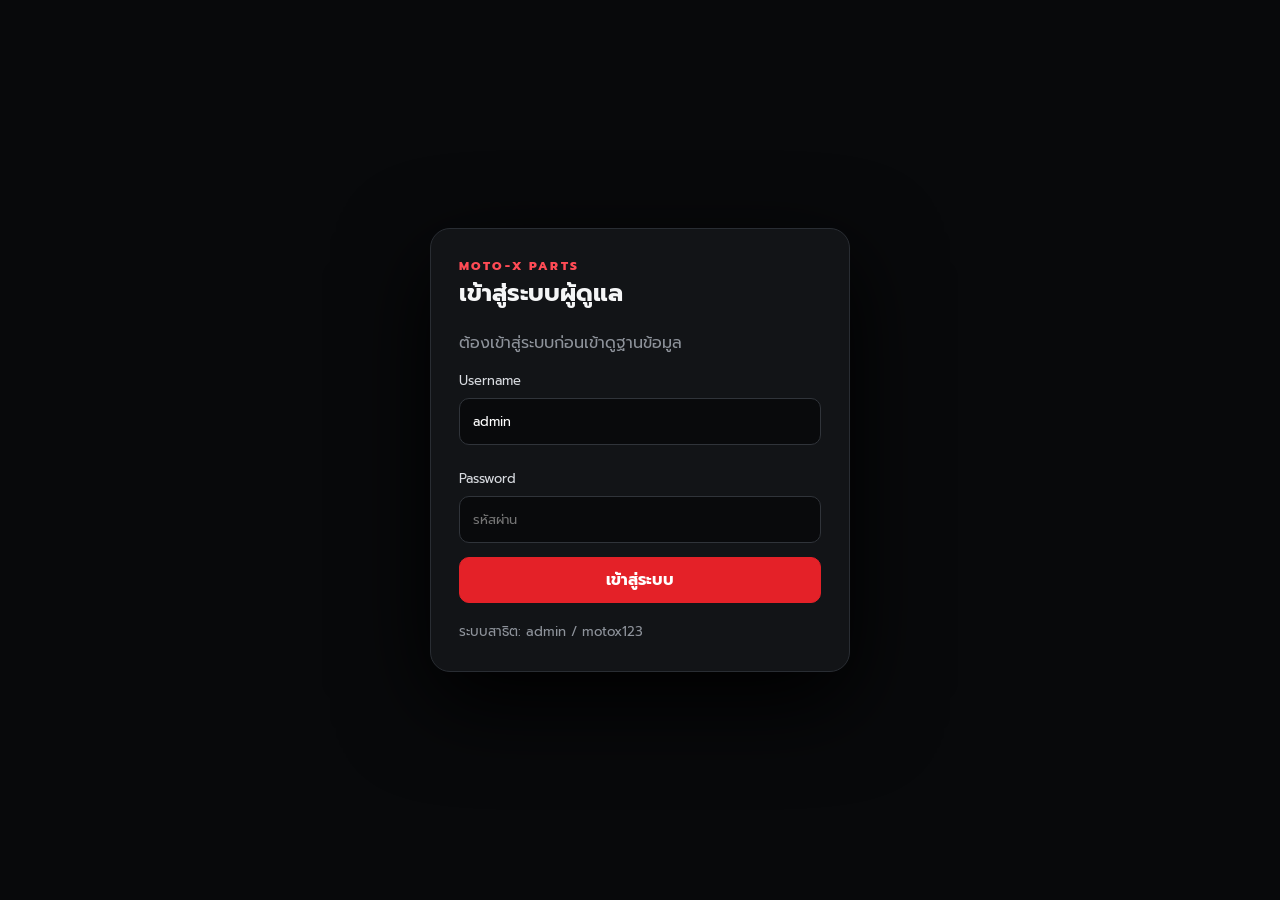
<file: database.html>
<!doctype html><html lang="th"><head><meta charset="utf-8"><meta name="viewport" content="width=device-width,initial-scale=1"><title>MOTO-X PARTS | Database</title><link rel="stylesheet" href="assets/style.css"><style>.dbgrid{display:grid;grid-template-columns:repeat(4,1fr);gap:14px;margin:20px 0}.dbcard{background:#171717;border:1px solid #2b2b2b;border-radius:16px;padding:20px}.dbcard b{font-size:28px;display:block;margin-top:6px}.tablebox{overflow:auto;background:#171717;border:1px solid #2b2b2b;border-radius:16px}.dbtable{width:100%;border-collapse:collapse;min-width:800px}.dbtable th,.dbtable td{padding:14px;border-bottom:1px solid #292929;text-align:left}.dbtable th{color:#ff3b30}.status{display:inline-block;padding:5px 9px;border-radius:999px;background:#302018}.danger{border-color:#6b2525!important}.actions{display:flex;gap:8px;flex-wrap:wrap}.smallbtn{padding:9px 13px;border:1px solid #444;border-radius:10px;background:#222;color:#fff;cursor:pointer}.smallbtn:hover{border-color:#f33}.login{position:fixed;inset:0;background:#08090b;display:flex;align-items:center;justify-content:center;z-index:50}.login-box{width:min(420px,92%);background:#121417;border:1px solid #292d33;border-radius:20px;padding:28px;box-shadow:0 30px 90px #000}.login-box h2{margin-top:0}.login-box input{width:100%;box-sizing:border-box;margin:8px 0 14px;padding:13px;background:#090a0c;border:1px solid #30343a;color:white;border-radius:10px}.login-box label{font-size:13px;color:#d8dbe0}.btn2{border:1px solid #34383f;background:#181b20;color:#fff;border-radius:10px;padding:10px 14px;cursor:pointer}.btn2.primary{background:#e42128;border-color:#e42128}.muted{color:#8e939b}@media(max-width:800px){.dbgrid{grid-template-columns:repeat(2,1fr)}}@media(max-width:500px){.dbgrid{grid-template-columns:1fr}}</style></head><body><div class="topline"></div>
<div id="login" class="login"><div class="login-box"><div class="eyebrow">MOTO-X PARTS</div><h2>เข้าสู่ระบบผู้ดูแล</h2><p class="muted">ต้องเข้าสู่ระบบก่อนเข้าดูฐานข้อมูล</p><label>Username<input id="user" value="admin"></label><label>Password<input id="pass" type="password" placeholder="รหัสผ่าน"></label><button class="btn2 primary" style="width:100%" onclick="dbLogin()">เข้าสู่ระบบ</button><p id="loginMsg" style="color:#ff7777"></p><small class="muted">ระบบสาธิต: admin / motox123</small></div></div>
<header><div class="head"><a class="brand" href="index.html">MOTO<span>-X</span> PARTS</a><input type="checkbox" id="navToggle" class="nav-toggle"><label for="navToggle" class="nav-burger" aria-label="เปิดเมนู">☰</label><nav class="nav"><a href="index.html">หน้าหลัก</a><a href="products.html">สินค้าทั้งหมด</a><a href="cart.html">ตะกร้า</a><a href="checkout.html">สั่งซื้อ</a><a href="database.html">Database</a><a href="admin.html">Admin</a></nav></div></header><main class="section"><div class="wrap"><div class="eyebrow">DATABASE SYSTEM</div><div style="display:flex;justify-content:space-between;align-items:center;gap:12px;flex-wrap:wrap"><h1 class="title" style="margin-bottom:0">ฐานข้อมูลร้าน MOTO-X PARTS</h1><button class="btn2" onclick="dbLogout()">ออกจากระบบ</button></div><p class="desc">หน้านี้จำลองฐานข้อมูลบนเว็บไซต์ โดยเก็บคำสั่งซื้อไว้ในเครื่องผ่าน LocalStorage ไม่ต้องใช้ XAMPP</p><div class="dbgrid"><div class="dbcard">สินค้า<b id="productCount">0</b></div><div class="dbcard">คำสั่งซื้อ<b id="orderCount">0</b></div><div class="dbcard">ลูกค้า<b id="customerCount">0</b></div><div class="dbcard">ยอดขายรวม<b id="sales">฿0</b></div></div><div class="actions" style="margin-bottom:14px"><input id="dbSearch" class="search" placeholder="🔎 ค้นหาเลขออเดอร์ / ชื่อลูกค้า / เบอร์โทร" oninput="draw()"><button class="smallbtn" onclick="exportData()">⬇ Export JSON</button><button class="smallbtn danger" onclick="clearOrders()">ล้างคำสั่งซื้อทั้งหมด</button></div><div class="tablebox"><table class="dbtable"><thead><tr><th>เลขที่ออเดอร์</th><th>วันที่</th><th>ลูกค้า</th><th>สินค้า</th><th>ยอดรวม</th><th>สถานะ</th></tr></thead><tbody id="orders"></tbody></table></div><div id="empty" class="empty" style="margin-top:20px;display:none">ยังไม่มีคำสั่งซื้อ — ไปที่หน้าสินค้าแล้วทดลองสั่งซื้อได้เลย</div></div></main><script src="assets/data.js"></script><script>
function dbLogin(){if(document.getElementById('user').value==='admin'&&document.getElementById('pass').value==='motox123'){sessionStorage.setItem('motox_admin','1');document.getElementById('login').style.display='none'}else document.getElementById('loginMsg').textContent='Username หรือ Password ไม่ถูกต้อง'}
function dbLogout(){sessionStorage.removeItem('motox_admin');location.reload()}
if(sessionStorage.getItem('motox_admin')==='1')document.getElementById('login').style.display='none';
function money(n){return '฿'+new Intl.NumberFormat('th-TH').format(n)}function getOrders(){try{return JSON.parse(localStorage.getItem('motox_orders')||'[]')}catch{return[]}}function draw(){const q=(document.getElementById('dbSearch')?.value||'').toLowerCase();const all=getOrders();const o=all.filter(x=>JSON.stringify(x).toLowerCase().includes(q));document.getElementById('productCount').textContent=getAllProducts().length;document.getElementById('orderCount').textContent=all.length;document.getElementById('customerCount').textContent=new Set(all.map(x=>x.customer?.phone||x.customer?.email||x.customer?.name)).size;document.getElementById('sales').textContent=money(all.reduce((s,x)=>s+(x.total||0),0));const tb=document.getElementById('orders');document.getElementById('empty').style.display=o.length?'none':'block';tb.innerHTML=o.map(x=>`<tr><td><b>${x.order_no}</b></td><td>${x.created_at}</td><td>${x.customer?.name||'-'}<br><small>${x.customer?.phone||''}</small></td><td>${(x.items||[]).map(i=>`${i.name} × ${i.qty}`).join('<br>')}</td><td><b>${money(x.total||0)}</b></td><td><span class="status">${x.status||'รอดำเนินการ'}</span></td></tr>`).join('')}function clearOrders(){if(sessionStorage.getItem('motox_admin')!=='1'){alert('กรุณาเข้าสู่ระบบก่อนใช้งานฟังก์ชันนี้');document.getElementById('login').style.display='flex';return}if(confirm('ต้องการล้างคำสั่งซื้อทั้งหมดใช่หรือไม่?')){localStorage.removeItem('motox_orders');draw()}}function exportData(){if(sessionStorage.getItem('motox_admin')!=='1'){alert('กรุณาเข้าสู่ระบบก่อนใช้งานฟังก์ชันนี้');document.getElementById('login').style.display='flex';return}const data={products:getAllProducts(),orders:getOrders()};const blob=new Blob([JSON.stringify(data,null,2)],{type:'application/json'}),a=document.createElement('a');a.href=URL.createObjectURL(blob);a.download='motox-database.json';a.click();URL.revokeObjectURL(a.href)}draw();</script></body></html>
</file>
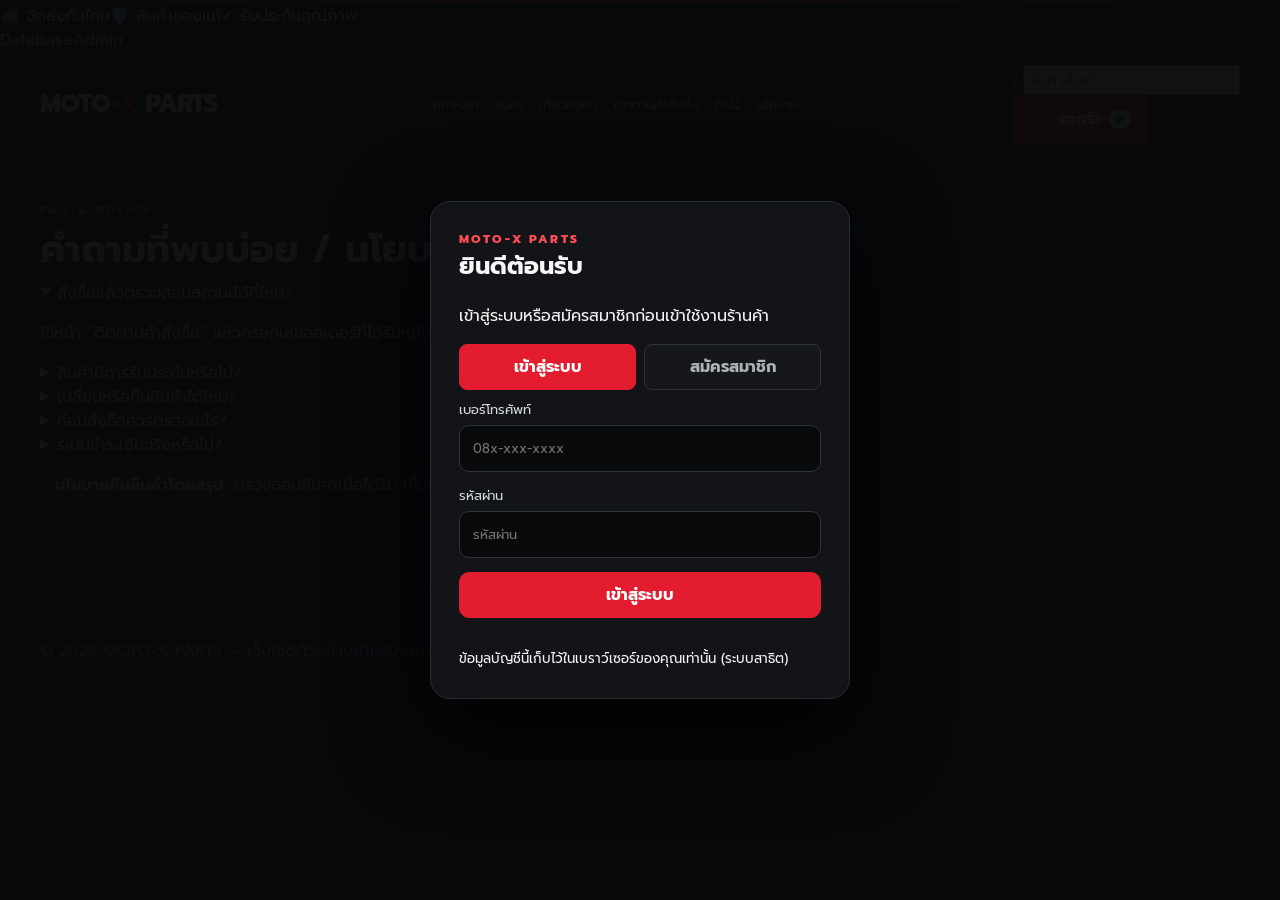
<file: faq.html>
<!doctype html><html lang="th"><head><meta charset="utf-8"><meta name="viewport" content="width=device-width,initial-scale=1"><title>MOTO-X PARTS | FAQ / นโยบาย</title><link rel="stylesheet" href="assets/style.css"></head><body><div class="topline"></div>
<header class="site-header">
  <div class="utility-bar">
    <div class="utility-inner">
      <div class="utility-links">
        <span>🚚 จัดส่งทั่วไทย</span><i></i><span>🛡️ สินค้าของแท้</span><i></i><span>✓ รับประกันคุณภาพ</span>
      </div>
      <div class="utility-account"><span id="customerChip"></span><a href="database.html" class="utility-admin">Database</a><a href="admin.html" class="utility-admin">Admin</a></div>
    </div>
  </div>
  <div class="main-header">
    <div class="head">
      <a class="brand" href="index.html">MOTO<span>-X</span> PARTS</a>
      <input type="checkbox" id="navToggle" class="nav-toggle">
      <label for="navToggle" class="nav-burger" aria-label="เปิดเมนู">☰</label>
      <nav class="nav">
        <a href="index.html">หน้าหลัก</a>
        <a href="products.html">สินค้า</a>
        <a href="about.html">เกี่ยวกับเรา</a>
        
        <a href="track.html">ติดตามคำสั่งซื้อ</a>
        <a href="faq.html">FAQ</a>
        <a href="faq.html#policy">นโยบาย</a>
      </nav>
      <div class="header-actions">
        <div class="header-search"><span>⌕</span><input id="headerSearch" type="search" placeholder="ค้นหาสินค้า..." aria-label="ค้นหาสินค้า"></div>
        <a class="btn cart-link" data-open-cart href="cart.html">🛒 <span class="cart-label">ตะกร้า</span> <span class="cart-count" data-cart-count>0</span></a>
      </div>
    </div>
  </div>
</header><main class="section"><div class="wrap"><div class="eyebrow">FAQ & POLICY</div><h1 class="title">คำถามที่พบบ่อย / นโยบาย</h1><div class="faq-list"><details open><summary>สั่งซื้อแล้วตรวจสอบสถานะได้ที่ไหน?</summary><p>ใช้หน้า “ติดตามคำสั่งซื้อ” แล้วกรอกเลขออเดอร์ที่ได้รับหลังสั่งซื้อ</p></details><details><summary>สินค้ามีการรับประกันหรือไม่?</summary><p>การรับประกันขึ้นอยู่กับสินค้าและเงื่อนไขของร้านที่ระบุในหน้ารายละเอียดสินค้า</p></details><details><summary>เปลี่ยนหรือคืนสินค้าได้ไหม?</summary><p>กรณีสินค้าเสียหายหรือไม่ตรงรายการ กรุณาติดต่อร้านพร้อมหลักฐานการสั่งซื้อโดยเร็วที่สุด สินค้าที่ติดตั้งหรือดัดแปลงแล้วอาจไม่อยู่ในเงื่อนไขการคืน</p></details><details><summary>ก่อนสั่งซื้อควรตรวจอะไร?</summary><p>ตรวจรุ่นรถ ขนาด จุดยึด สี และสเปกสินค้าให้ตรงกับรถก่อนสั่งซื้อ</p></details><details><summary>ระบบชำระเงินจริงหรือไม่?</summary><p>เวอร์ชันนี้เป็นระบบจำลองสำหรับโครงงาน ยังไม่ได้เชื่อมต่อ Payment Gateway</p></details></div><div class="notice"><b>นโยบายคืนสินค้าโดยสรุป:</b> ตรวจสอบสินค้าเมื่อได้รับ เก็บหลักฐานคำสั่งซื้อ และติดต่อร้านก่อนส่งคืนทุกครั้ง</div></div></main><footer class="footer"><div class="wrap"><p>© 2026 MOTO-X PARTS — เว็บไซต์ตัวอย่างสำหรับงานโปรเจกต์</p></div></footer><script src="assets/data.js"></script><script src="assets/app.js"></script></body></html>
</file>
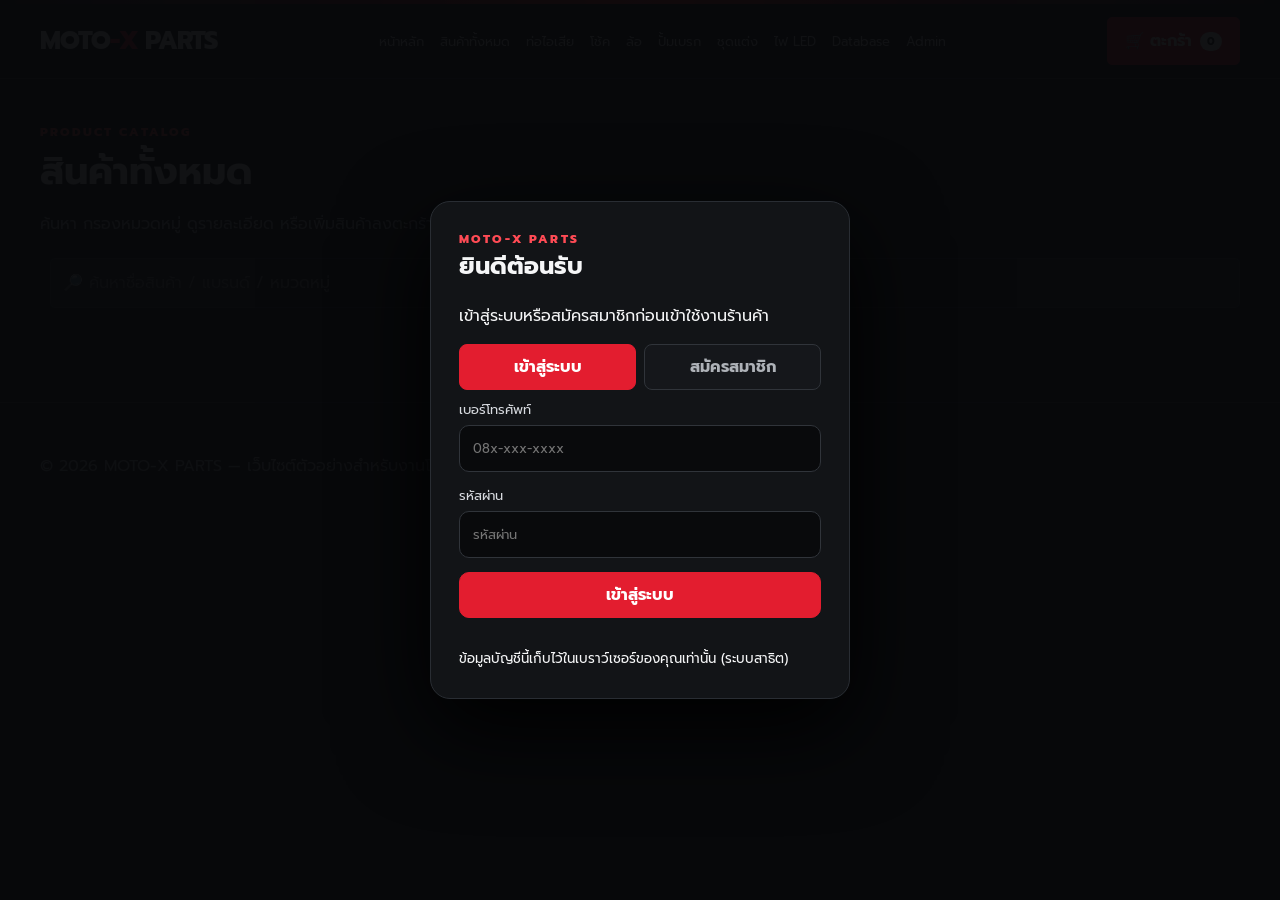
<file: products.html>
<!doctype html><html lang="th"><head><meta charset="utf-8"><meta name="viewport" content="width=device-width,initial-scale=1"><title>MOTO-X PARTS | สินค้าทั้งหมด</title><link rel="stylesheet" href="assets/style.css"></head><body><div class="topline"></div><header><div class="head"><a class="brand" href="index.html">MOTO<span>-X</span> PARTS</a><input type="checkbox" id="navToggle" class="nav-toggle"><label for="navToggle" class="nav-burger" aria-label="เปิดเมนู">☰</label><nav class="nav"><a href="index.html">หน้าหลัก</a><a href="products.html">สินค้าทั้งหมด</a><a href="products.html?cat=exhaust">ท่อไอเสีย</a><a href="products.html?cat=suspension">โช้ค</a><a href="products.html?cat=wheels">ล้อ</a><a href="products.html?cat=brakes">ปั้มเบรก</a><a href="products.html?cat=bodykit">ชุดแต่ง</a><a href="products.html?cat=lights">ไฟ LED</a><a href="database.html">Database</a><a href="admin.html">Admin</a></nav><a class="btn cart-link" data-open-cart href="cart.html">🛒 ตะกร้า <span class="cart-count" data-cart-count>0</span></a></div></header><main class="section"><div class="wrap"><div class="eyebrow">PRODUCT CATALOG</div><h1 class="title">สินค้าทั้งหมด</h1><p class="desc">ค้นหา กรองหมวดหมู่ ดูรายละเอียด หรือเพิ่มสินค้าลงตะกร้าได้ทันที</p><div class="toolbar"><div id="filters" class="filters"></div><input id="search" class="search" placeholder="🔎 ค้นหาชื่อสินค้า / แบรนด์ / หมวดหมู่"></div><div id="productGrid" class="grid"></div></div></main><footer class="footer"><div class="wrap"><p>© 2026 MOTO-X PARTS — เว็บไซต์ตัวอย่างสำหรับงานโปรเจกต์</p></div></footer><div id="drawerShade" class="drawer-shade"></div><aside id="drawer" class="drawer"><div class="drawer-head"><b>🛒 ตะกร้าของคุณ</b><button class="btn ghost" data-close-cart>ปิด</button></div><div id="drawerItems" class="drawer-items"></div><div class="drawer-foot"><div class="drawer-total"><span>รวม</span><span id="drawerTotal">฿0</span></div><a class="btn" style="width:100%" href="cart.html">ดูตะกร้า / สั่งซื้อ</a></div></aside><script src="assets/data.js"></script><script src="assets/app.js"></script></body></html>
</file>
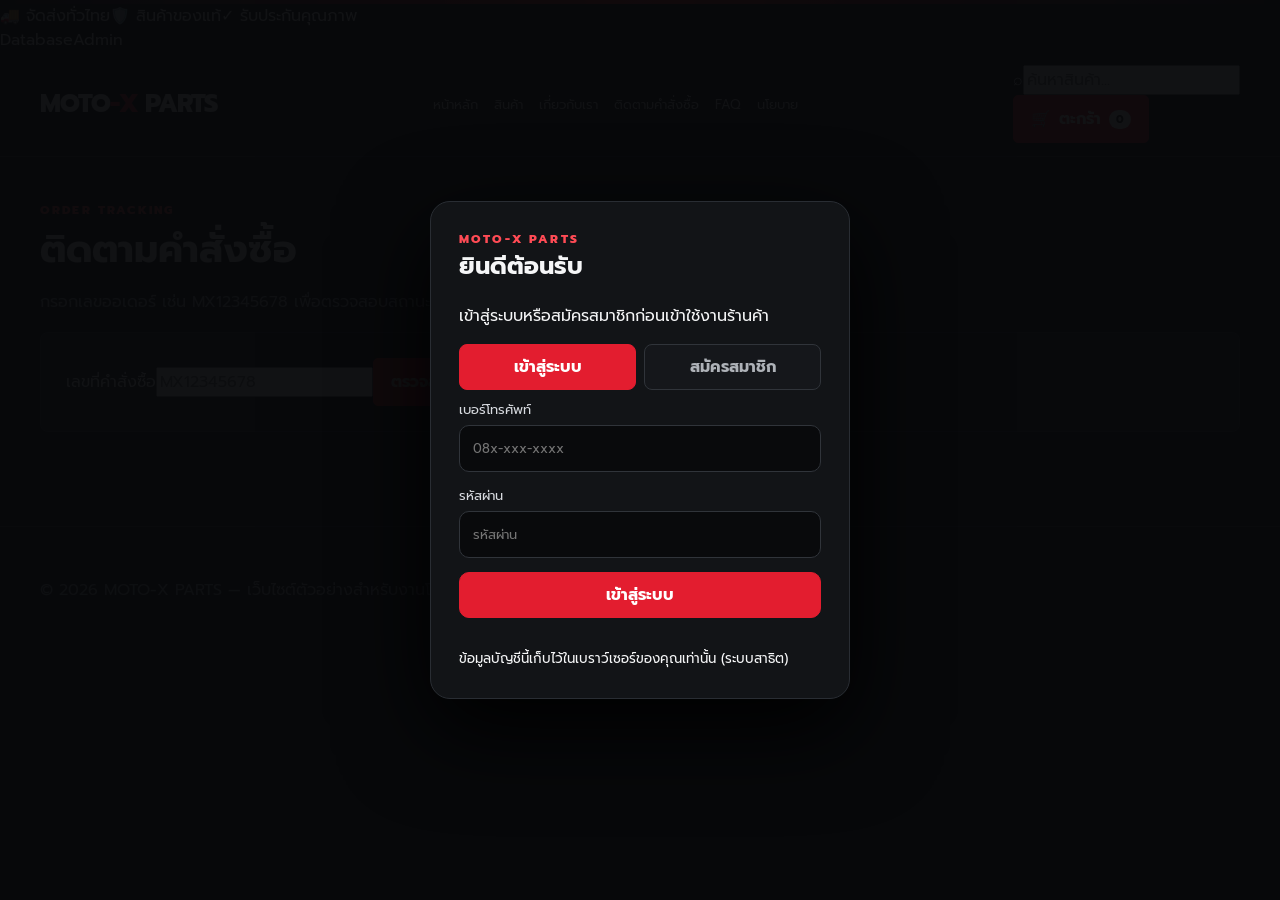
<file: track.html>
<!doctype html><html lang="th"><head><meta charset="utf-8"><meta name="viewport" content="width=device-width,initial-scale=1"><title>MOTO-X PARTS | ติดตามคำสั่งซื้อ</title><link rel="stylesheet" href="assets/style.css"></head><body><div class="topline"></div>
<header class="site-header">
  <div class="utility-bar">
    <div class="utility-inner">
      <div class="utility-links">
        <span>🚚 จัดส่งทั่วไทย</span><i></i><span>🛡️ สินค้าของแท้</span><i></i><span>✓ รับประกันคุณภาพ</span>
      </div>
      <div class="utility-account"><span id="customerChip"></span><a href="database.html" class="utility-admin">Database</a><a href="admin.html" class="utility-admin">Admin</a></div>
    </div>
  </div>
  <div class="main-header">
    <div class="head">
      <a class="brand" href="index.html">MOTO<span>-X</span> PARTS</a>
      <input type="checkbox" id="navToggle" class="nav-toggle">
      <label for="navToggle" class="nav-burger" aria-label="เปิดเมนู">☰</label>
      <nav class="nav">
        <a href="index.html">หน้าหลัก</a>
        <a href="products.html">สินค้า</a>
        <a href="about.html">เกี่ยวกับเรา</a>
        
        <a href="track.html">ติดตามคำสั่งซื้อ</a>
        <a href="faq.html">FAQ</a>
        <a href="faq.html#policy">นโยบาย</a>
      </nav>
      <div class="header-actions">
        <div class="header-search"><span>⌕</span><input id="headerSearch" type="search" placeholder="ค้นหาสินค้า..." aria-label="ค้นหาสินค้า"></div>
        <a class="btn cart-link" data-open-cart href="cart.html">🛒 <span class="cart-label">ตะกร้า</span> <span class="cart-count" data-cart-count>0</span></a>
      </div>
    </div>
  </div>
</header><main class="section"><div class="wrap"><div class="eyebrow">ORDER TRACKING</div><h1 class="title">ติดตามคำสั่งซื้อ</h1><p class="desc">กรอกเลขออเดอร์ เช่น MX12345678 เพื่อตรวจสอบสถานะได้ทันที</p><form id="trackForm" class="formbox"><label>เลขที่คำสั่งซื้อ<input id="trackNo" required placeholder="MX12345678"></label><button class="btn">ตรวจสอบสถานะ</button></form><div id="trackResult" style="margin-top:20px"></div><script>(function(){const qNo=new URLSearchParams(location.search).get('no');if(qNo)document.getElementById('trackNo').value=qNo})();document.getElementById('trackForm').onsubmit=e=>{e.preventDefault();let n=document.getElementById('trackNo').value.trim().toUpperCase();let os=JSON.parse(localStorage.getItem('motox_orders')||'[]'),o=os.find(x=>x.order_no===n),el=document.getElementById('trackResult');if(!o){el.innerHTML='<div class="empty">ไม่พบเลขคำสั่งซื้อนี้ กรุณาตรวจสอบอีกครั้ง</div>';return}el.innerHTML='<div class="notice"><h2>ออเดอร์ '+o.order_no+'</h2><p>วันที่: '+o.created_at+'</p><h3>สถานะ: '+(o.status||'รอดำเนินการ')+'</h3><p>ยอดรวม: <b>฿'+new Intl.NumberFormat('th-TH').format(o.total||0)+'</b></p><p>รายการ: '+(o.items||[]).map(i=>i.name+' × '+i.qty).join(', ')+'</p></div>'}</script></div></main><footer class="footer"><div class="wrap"><p>© 2026 MOTO-X PARTS — เว็บไซต์ตัวอย่างสำหรับงานโปรเจกต์</p></div></footer><script src="assets/data.js"></script><script src="assets/app.js"></script></body></html>
</file>
<file: assets/style.css>
@import url('https://fonts.googleapis.com/css2?family=Kanit:wght@400;500;600;700;800&family=Prompt:wght@400;500;600;700;800&display=swap');
:root{--bg:#070809;--panel:#111317;--panel2:#17191e;--line:#292d34;--red:#e31d2f;--red2:#ff4b55;--text:#f5f6f7;--muted:#a7adb7;--green:#39d98a;--max:1240px}*{box-sizing:border-box}html{scroll-behavior:smooth}body{margin:0;background:radial-gradient(circle at 50% -10%,#1b0c0f 0,#070809 35%);color:var(--text);font-family:Prompt,Kanit,sans-serif}a{color:inherit;text-decoration:none}button,input,select,textarea{font:inherit}.topline{height:4px;background:linear-gradient(90deg,transparent,var(--red),transparent)}header{position:sticky;top:0;z-index:40;background:#08090beF;border-bottom:1px solid var(--line);backdrop-filter:blur(15px)}.head{position:relative;max-width:var(--max);margin:auto;padding:13px 20px;display:flex;align-items:center;gap:18px}.nav-toggle{display:none}.nav-burger{display:none;align-items:center;justify-content:center;width:40px;height:40px;font-size:19px;cursor:pointer;border:1px solid var(--line);border-radius:6px;background:#101217;color:#fff;order:3}.brand{font-weight:800;font-size:25px;letter-spacing:-1px;white-space:nowrap}.brand span{color:var(--red)}.nav{display:flex;gap:16px;flex:1;justify-content:center}.nav a{font-size:13px;color:#d5d7db}.nav a:hover{color:#fff}.btn{border:1px solid var(--red);background:var(--red);color:#fff;padding:11px 17px;border-radius:5px;font-weight:700;cursor:pointer;display:inline-flex;align-items:center;justify-content:center;gap:8px;transition:.2s}.btn:hover{background:var(--red2);transform:translateY(-1px)}.btn.ghost{background:transparent;border-color:#454951}.btn.ghost:hover{border-color:var(--red)}.cart-link{position:relative}.cart-count{background:#fff;color:#111;border-radius:99px;padding:1px 7px;font-size:11px}.wrap{max-width:var(--max);margin:auto;padding:0 20px}.hero{padding:25px 0 10px}.hero img{width:100%;display:block;aspect-ratio:16/8;object-fit:cover;border:1px solid var(--line);border-radius:8px}.hero-copy{display:grid;grid-template-columns:1.2fr .8fr;gap:18px;align-items:stretch;padding:18px 0}.hero-card{background:linear-gradient(135deg,#15171b,#0e1013);border:1px solid var(--line);padding:28px;border-radius:8px}.eyebrow{font-size:12px;letter-spacing:.18em;color:var(--red2);font-weight:800}.title{font-size:38px;line-height:1.15;margin:9px 0}.desc{color:var(--muted);line-height:1.75}.hero-actions{display:flex;gap:10px;flex-wrap:wrap;margin-top:18px}.quick-stats{display:grid;grid-template-columns:1fr 1fr;gap:10px}.stat{padding:18px;background:#0e1014;border:1px solid var(--line);border-radius:7px}.stat b{font-size:25px}.stat span{display:block;color:var(--muted);font-size:12px;margin-top:4px}.section{padding:44px 0}.section-head{display:flex;justify-content:space-between;gap:15px;align-items:end;margin-bottom:18px}.section-head h2{margin:4px 0;font-size:30px}.grid{display:grid;grid-template-columns:repeat(3,1fr);gap:18px}.card{background:var(--panel);border:1px solid var(--line);border-radius:8px;overflow:hidden;transition:.2s}.card:hover{transform:translateY(-3px);border-color:#7c1b24}.card img{width:100%;height:260px;object-fit:cover;display:block;background:#15171b}.body{padding:18px}.badge{display:inline-block;padding:4px 8px;border:1px solid #5c1c23;background:#211014;color:#ff7a81;font-size:11px;font-weight:700;border-radius:4px}.card h3{margin:9px 0 5px;font-size:19px}.price{font-size:25px;font-weight:800;margin-top:12px}.price small{font-size:11px;color:var(--muted);font-weight:400}.actions{display:flex;gap:8px;margin-top:14px}.actions>*{flex:1}.meta{display:grid;grid-template-columns:1fr 1fr;gap:8px;margin-top:13px}.meta div{background:#0c0e11;border:1px solid #22262d;padding:9px;font-size:11px;color:var(--muted)}.meta b{display:block;color:#f4f4f4;margin-top:3px;font-size:12px}.features{display:grid;grid-template-columns:repeat(4,1fr);gap:12px}.feature{padding:20px;background:var(--panel);border:1px solid var(--line);border-radius:8px}.feature .icon{font-size:25px}.feature h3{margin:8px 0 4px}.location{display:grid;grid-template-columns:1fr 1fr;gap:18px}.location-card,.map-card{background:var(--panel);border:1px solid var(--line);border-radius:8px;padding:25px}.map-card{padding:0;overflow:hidden;min-height:330px}.map-card iframe{width:100%;height:330px;border:0;filter:grayscale(.9) contrast(1.1)}.notice{background:#171113;border:1px solid #4d2026;padding:14px;color:#dfe1e5;line-height:1.65;border-radius:6px}.footer{border-top:1px solid var(--line);padding:35px 0;color:#a6a9af;margin-top:30px}.footergrid{display:grid;grid-template-columns:1fr 1fr 1fr;gap:25px}.footer h3{color:#fff}.toolbar{display:flex;gap:10px;flex-wrap:wrap;margin:20px 0}.search{min-width:300px;flex:1;background:#0e1014;border:1px solid var(--line);color:#fff;padding:12px;border-radius:5px;outline:none}.filters{display:flex;gap:7px;flex-wrap:wrap}.filters button{background:#101217;border:1px solid var(--line);color:#ddd;padding:10px 13px;border-radius:5px;cursor:pointer}.filters button.active,.filters button:hover{background:var(--red);border-color:var(--red);color:#fff}.detail{display:grid;grid-template-columns:1fr 1fr;gap:25px;padding:42px 0}.detail-img{width:100%;height:560px;object-fit:cover;background:#121418;border:1px solid var(--line);border-radius:8px}.detail-box{background:var(--panel);border:1px solid var(--line);border-radius:8px;padding:28px}.detail-box h1{font-size:34px;margin:8px 0}.specs{display:grid;gap:8px;margin:20px 0}.spec{display:flex;justify-content:space-between;gap:15px;padding:11px;border-bottom:1px solid #252830}.spec span{color:var(--muted)}.bullet{margin:0;padding-left:20px;color:#d2d5da;line-height:1.9}.qty{display:flex;align-items:center;gap:8px;margin:16px 0}.qty button{width:38px;height:38px;border:1px solid #333;background:#202329;color:#fff;cursor:pointer}.qty input{width:60px;height:38px;text-align:center;background:#0b0d10;color:#fff;border:1px solid #333}.cart-layout{display:grid;grid-template-columns:1.45fr .55fr;gap:18px;padding:40px 0}.cart-item{display:grid;grid-template-columns:100px 1fr auto;gap:15px;align-items:center;background:var(--panel);border:1px solid var(--line);padding:14px;border-radius:7px;margin-bottom:10px}.cart-item img{width:100px;height:80px;object-fit:cover}.cart-item h3{margin:0 0 4px}.summary{background:var(--panel);border:1px solid var(--line);padding:22px;border-radius:8px;height:max-content;position:sticky;top:85px}.summary .row{display:flex;justify-content:space-between;margin:11px 0;color:#cfd2d8}.summary .total{font-size:25px;font-weight:800;border-top:1px solid var(--line);padding-top:14px}.checkout{display:grid;grid-template-columns:1fr .7fr;gap:18px;padding:35px 0}.formbox,.orderbox{background:var(--panel);border:1px solid var(--line);border-radius:8px;padding:25px}.form{display:grid;gap:13px}.form label{font-size:13px;color:#d8dbe0}.form input,.form select,.form textarea{width:100%;background:#0b0d10;color:#fff;border:1px solid var(--line);padding:12px;border-radius:5px;outline:none}.form textarea{min-height:100px;resize:vertical}.orderline{display:flex;justify-content:space-between;gap:15px;padding:10px 0;border-bottom:1px solid #252830}.drawer-shade{position:fixed;inset:0;background:#0009;z-index:70;opacity:0;pointer-events:none;transition:.2s}.drawer-shade.show{opacity:1;pointer-events:auto}.drawer{position:fixed;right:0;top:0;height:100vh;width:min(430px,92vw);background:#0d0f12;border-left:1px solid var(--line);z-index:80;transform:translateX(105%);transition:.25s;display:flex;flex-direction:column}.drawer.open{transform:none}.drawer-head{padding:18px;border-bottom:1px solid var(--line);display:flex;justify-content:space-between;align-items:center}.drawer-items{padding:14px;overflow:auto;flex:1}.drawer-item{display:grid;grid-template-columns:80px 1fr;gap:12px;padding:12px 0;border-bottom:1px solid #252830}.drawer-item img{width:80px;height:65px;object-fit:cover;border-radius:5px}.drawer-item b{font-size:13px}.drawer-item small{display:block;color:var(--muted);margin:3px 0}.mini-qty{display:flex;align-items:center;gap:6px;margin-top:7px}.mini-qty button{background:#1e2126;border:1px solid #333;color:#fff;width:28px;height:28px;cursor:pointer}.mini-qty .del{width:auto;padding:0 8px}.drawer-foot{border-top:1px solid var(--line);padding:17px}.drawer-total{display:flex;justify-content:space-between;font-size:22px;font-weight:800;margin-bottom:12px}.empty{text-align:center;padding:45px 15px;color:#9da2aa;border:1px dashed #333;border-radius:7px}.empty b{display:block;color:#fff;margin:8px}.empty span{font-size:13px}.success{display:none;background:#102016;border:1px solid #1d8d4b;color:#c4f6d5;padding:18px;border-radius:7px}.success.show{display:block}#toast{position:fixed;left:50%;bottom:25px;transform:translate(-50%,20px);opacity:0;background:#f4f4f4;color:#111;padding:11px 18px;border-radius:5px;font-weight:700;z-index:100;transition:.2s;pointer-events:none}#toast.show{opacity:1;transform:translate(-50%,0)}
input:focus,select:focus,textarea:focus,.search:focus,.smallbtn:focus-visible,.btn:focus-visible,.btn2:focus-visible{outline:2px solid var(--red2);outline-offset:2px}
.stock-badge{display:inline-block;font-size:11px;font-weight:700;padding:4px 8px;border-radius:6px;margin-left:6px;vertical-align:middle}
.stock-badge.low{background:#3a2410;color:#ffb35c}
.stock-badge.out{background:#301014;color:#ff7a81}
.actions .btn[disabled],.btn[disabled]{opacity:.4;cursor:not-allowed;filter:none;transform:none}
.login{position:fixed;inset:0;background:#08090bf5;display:flex;align-items:center;justify-content:center;z-index:200;padding:16px}
.login-box{width:min(420px,94%);background:#121417;border:1px solid #292d33;border-radius:20px;padding:28px;box-shadow:0 30px 90px #000}
.login-box h2{margin-top:0}
.login-box label{font-size:13px;color:#d8dbe0;display:block;margin-top:10px}
.login-box input{width:100%;box-sizing:border-box;margin:6px 0 4px;padding:13px;background:#090a0c;border:1px solid #30343a;color:#fff;border-radius:10px}
.login-tabs{display:flex;gap:8px;margin:16px 0 4px}
.login-tabs button{flex:1;padding:10px;border-radius:8px;border:1px solid #30343a;background:#15171b;color:#aeb2b8;cursor:pointer;font-weight:700;transition:.15s}
.login-tabs button.active{background:var(--red);border-color:var(--red);color:#fff}
.btn2{border:1px solid #34383f;background:#181b20;color:#fff;border-radius:10px;padding:10px 14px;cursor:pointer;font-weight:700}
.btn2.primary{background:var(--red);border-color:var(--red)}
.btn2:hover{filter:brightness(1.15)}
.customer-chip{display:flex;align-items:center;gap:8px;font-size:13px;color:#cfd2d8;white-space:nowrap}
.customer-chip button{background:transparent;border:1px solid #34383f;color:#cfd2d8;border-radius:8px;padding:6px 10px;cursor:pointer;font-size:12px;transition:.15s}
.customer-chip button:hover{border-color:var(--red)}@media(max-width:950px){.nav-burger{display:flex}.nav{display:none;position:absolute;top:100%;left:0;right:0;flex-direction:column;gap:2px;background:#0b0c0e;border:1px solid var(--line);border-top:0;padding:8px 16px 14px;box-shadow:0 18px 40px #000a}.nav a{padding:11px 4px;border-bottom:1px solid #1c1f24;font-size:14px}.nav a:last-child{border-bottom:0}.nav-toggle:checked~.nav{display:flex}.grid{grid-template-columns:repeat(2,1fr)}.features{grid-template-columns:repeat(2,1fr)}.hero-copy,.location,.detail,.cart-layout,.checkout,.footergrid{grid-template-columns:1fr}}@media(max-width:650px){.customer-chip span{display:none}}
@media(max-width:560px){.head{padding:11px 14px}.brand{font-size:21px}.grid{grid-template-columns:1fr}.features{grid-template-columns:1fr}.hero img{aspect-ratio:16/10}.title{font-size:29px}.section{padding:30px 0}.search{min-width:100%}.detail-img{height:360px}.cart-item{grid-template-columns:75px 1fr}.cart-item img{width:75px;height:65px}.cart-item .remove{grid-column:2}.quick-stats{grid-template-columns:1fr}.actions{flex-direction:column}}
</file>
